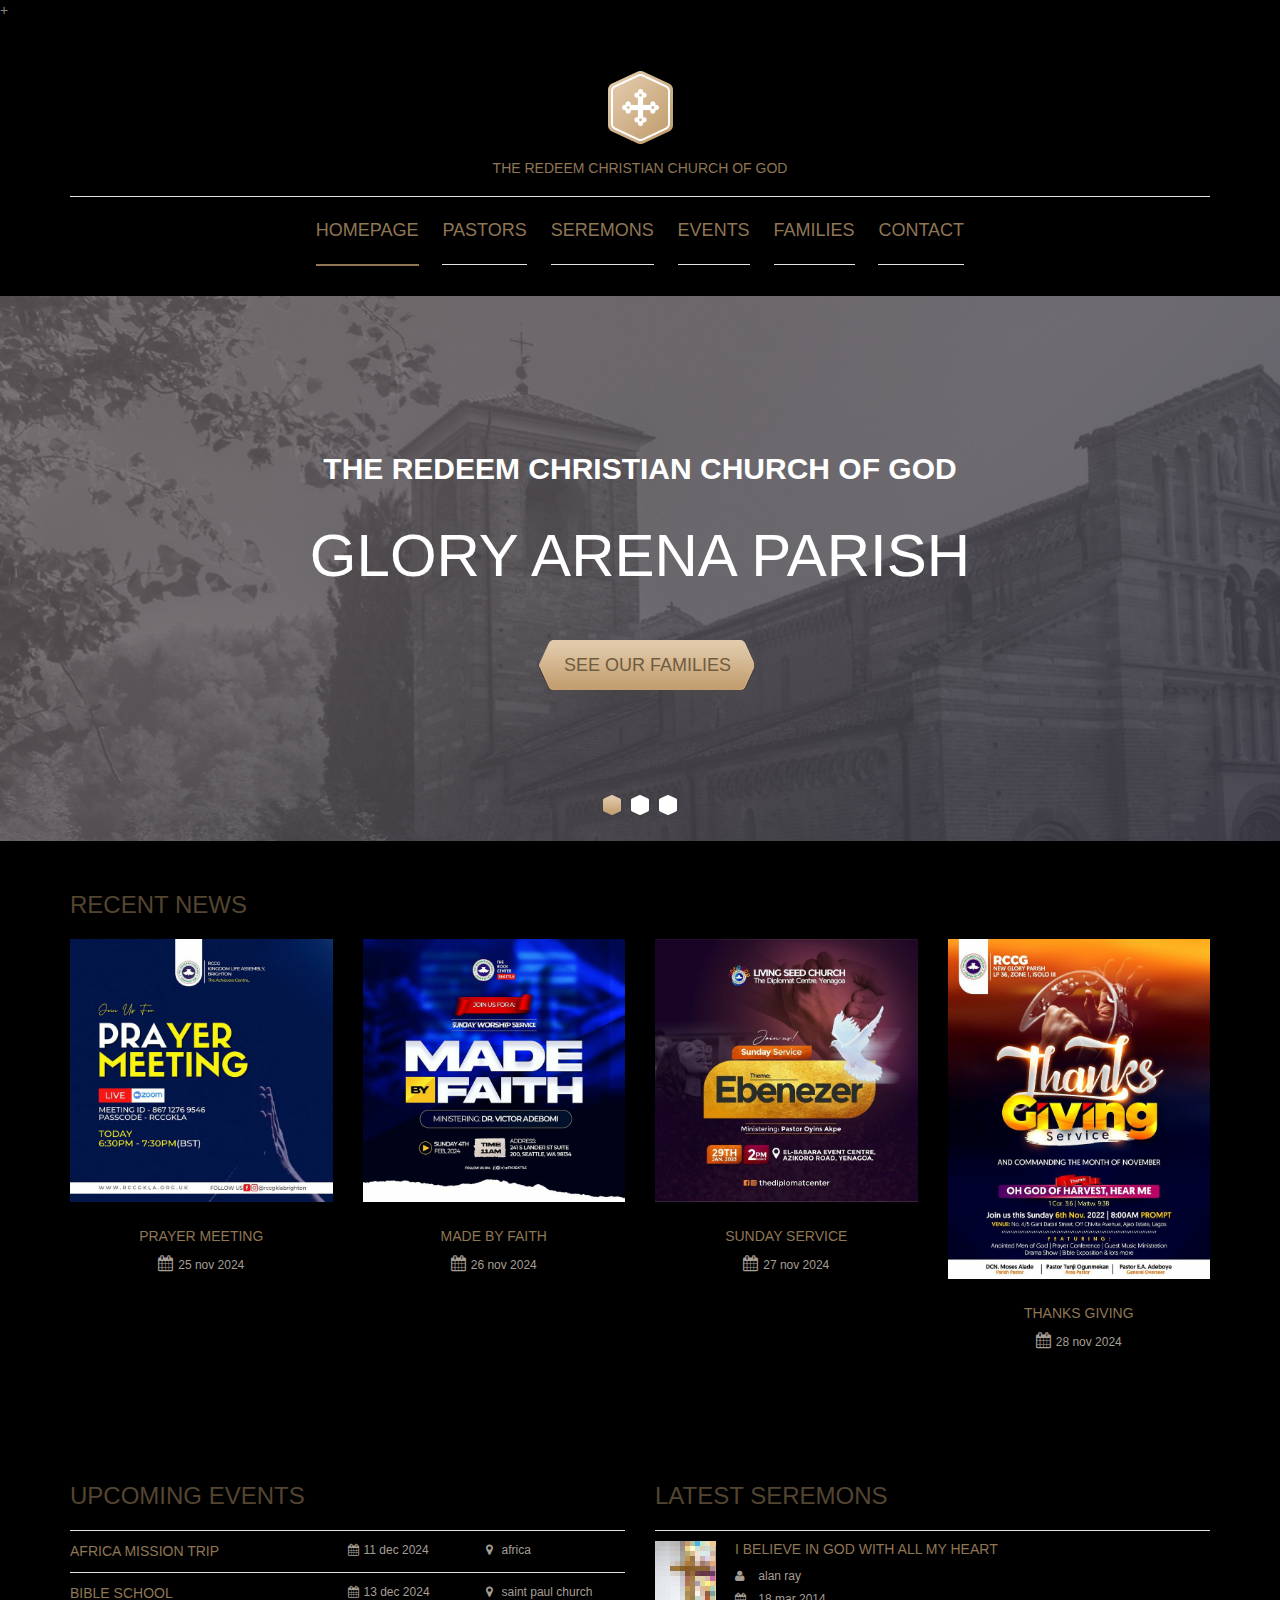
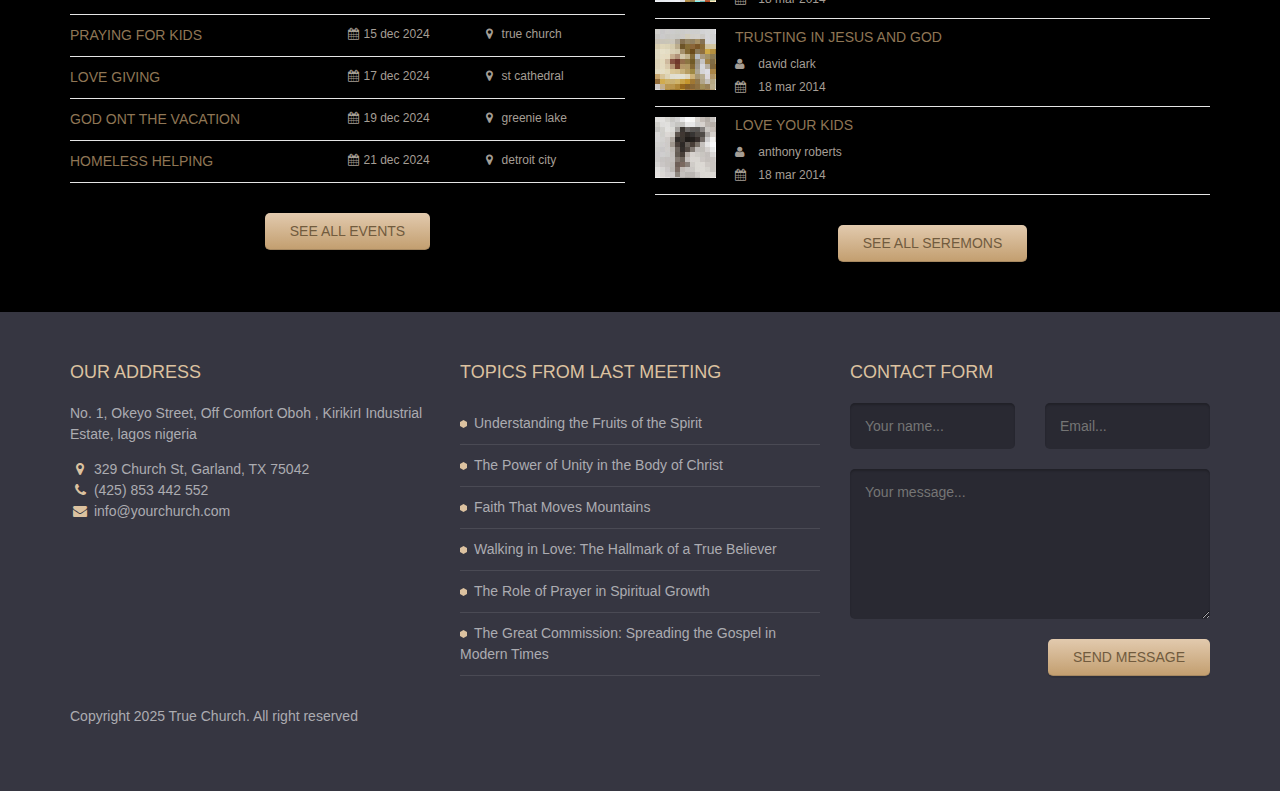
<file: index.html>
<!DOCTYPE html>
<html lang="en">+
	<head>
		<meta charset="UTF-8">
		<meta http-equiv="X-UA-Compatible" content="IE=edge">
		<meta name="viewport" content="width=device-width, initial-scale=1.0,maximum-scale=1">
		
		<title>THE REDEEM CHURCH OF GOD</title>

		<!-- Loading third party fonts -->
		<link href="fonts/novecento-font/novecento-font.css" rel="stylesheet" type="text/css">
		<link href="fonts/font-awesome.min.css" rel="stylesheet" type="text/css">

		<!-- Loading main css file -->
		<link rel="stylesheet" href="style.css">
		
		<!--[if lt IE 9]>
		<script src="js/ie-support/html5.js"></script>
		<script src="js/ie-support/respond.js"></script>
		<![endif]-->

	</head>


	<body>
		<div class="site-content">
			<header class="site-header">
				<div class="container">
					<a href="#" class="branding">
						<img src="images/logo.png" alt="" class="logo">
						<h1 class="site-title">THE REDEEM CHRISTIAN CHURCH OF GOD</h1>
					</a>

					<div class="main-navigation">
						<button class="menu-toggle"><i class="fa fa-bars"></i> Menu</button>
						<ul class="menu">
							<li class="menu-item current-menu-item"><a href="index.html">Homepage <small></small></a></li>
							<li class="menu-item"><a href="#">Pastors <small></small></a></li>
							<li class="menu-item"><a href="seremons.html">Seremons <small></small></a></li>
							<li class="menu-item"><a href="events.html">Events <small></small></a></li>
							<li class="menu-item"><a href="families.html">Families <small></small></a></li>
							<li class="menu-item"><a href="#">Contact <small></small></a></li>
						</ul>
					</div>

					<div class="mobile-navigation"></div>
				</div>
			</header> <!-- .site-header -->

			<div class="hero">
				<div class="slides">
					<li data-bg-image="images/slide-1.jpg">
						<div class="container">
							<div class="slide-content">
								<small class="slide-subtitle">THE REDEEM CHRISTIAN CHURCH OF GOD</small>
								<h2 class="slide-title">GLORY ARENA PARISH</h2>

								<a href="#" class="button">See our families</a>
							</div>
						</div>
					</li>
					<li data-bg-image="images/slide-1.jpg">
						<div class="container">
							<div class="slide-content">
								<small class="slide-subtitle">THE REDEEM CHRISTIAN CHURCH OF GOD</small>
								<h2 class="slide-title">GLORY ARENA PARISH</h2>

								<a href="#" class="button">See our families</a>
							</div>
						</div>
					</li>

					<li data-bg-image="images/slide-1.jpg">
						<div class="container">
							<div class="slide-content">
								<small class="slide-subtitle">THE REDEEM CHRISTIAN CHURCH OF GOD</small>
								<h2 class="slide-title">GLORY ARENA PARISH</h2>

								<a href="#" class="button">See our families</a>
							</div>
						</div>
					</li>
				</div>
			</div>

			<main class="main-content">
				<div class="fullwidth-block">
					<div class="container">
						<h2 class="section-title">Recent news</h2>

						<div class="row">
							<div class="col-md-3 col-sm-6">
								<div class="news">
									<image class="news-image" src="./images/prayer meeting.jpg"></image>
									<h3 class="news-title"><a href="#">PRAYER MEETING</a></h3>
									<small class="date"><i class="fa fa-calendar"></i>25 NOV 2024</small>
								</div>
							</div>
							<div class="col-md-3 col-sm-6">
								<div class="news">
									<image class="news-image" src="./images/made by faith.jpg"></image>
									<h3 class="news-title"><a href="#">MADE BY FAITH</a></h3>
									<small class="date"><i class="fa fa-calendar"></i>26 NOV 2024</small>
								</div>
							</div>
							<div class="col-md-3 col-sm-6">
								<div class="news">
									<image class="news-image" src="./images/sunday servic.jpg"></image>
									<h3 class="news-title"><a href="#">SUNDAY SERVICE</a></h3>
									<small class="date"><i class="fa fa-calendar"></i>27 NOV 2024</small>
								</div>
							</div>
							<div class="col-md-3 col-sm-6">
								<div class="news">
									<image class="news-image" src="./images/thanks giving.jpg"></image>
									<h3 class="news-title"><a href="#">THANKS GIVING</a></h3>
									<small class="date"><i class="fa fa-calendar"></i>28 NOV 2024</small>
								</div>
							</div>
						</div> <!-- .row -->
					</div> <!-- .container -->
				</div> <!-- section -->

				<div class="fullwidth-block">
					<div class="container">
						<div class="row">
							<div class="col-md-6">
								<h2 class="section-title">Upcoming events</h2>
								<ul class="event-list">
									<li>
										<a href="#">
											<h3 class="event-title">africa mission trip</h3>
											<span class="event-meta">
												<span><i class="fa fa-calendar"></i>11 DEC 2024</span>
												<span><i class="fa fa-map-marker"></i> Africa</span>

											</span>
										</a>
									</li>
									<li>
										<a href="#">
											<h3 class="event-title">Bible school</h3>
											<span class="event-meta">
												<span><i class="fa fa-calendar"></i>13 DEC 2024</span>
												<span><i class="fa fa-map-marker"></i> Saint paul church</span>

											</span>
										</a>
									</li>
									<li>
										<a href="#">
											<h3 class="event-title">praying for kids</h3>
											<span class="event-meta">
												<span><i class="fa fa-calendar"></i>15 DEC 2024</span>
												<span><i class="fa fa-map-marker"></i> true church</span>

											</span>
										</a>
									</li>
									<li>
										<a href="#">
											<h3 class="event-title">love giving</h3>
											<span class="event-meta">
												<span><i class="fa fa-calendar"></i>17 DEC 2024</span>
												<span><i class="fa fa-map-marker"></i> St cathedral</span>

											</span>
										</a>
									</li>
									<li>
										<a href="#">
											<h3 class="event-title">god ont the vacation</h3>
											<span class="event-meta">
												<span><i class="fa fa-calendar"></i>19 DEC 2024</span>
												<span><i class="fa fa-map-marker"></i> greenie lake</span>

											</span>
										</a>
									</li>
									<li>
										<a href="#">
											<h3 class="event-title">homeless helping</h3>
											<span class="event-meta">
												<span><i class="fa fa-calendar"></i>21 DEC 2024</span>
												<span><i class="fa fa-map-marker"></i> Detroit city</span>

											</span>
										</a>
									</li>
								</ul>

								<div class="text-center">
									<a href="#" class="button">See all events</a>
								</div>
							</div>
							<div class="col-md-6">
								<h2 class="section-title">Latest seremons</h2>
								<ul class="seremon-list">
									<li>
										<img src="images/small-thumb-1.jpg" alt="">
										<div class="seremon-detail">
											<h3 class="seremon-title"><a href="#">I believe in god with all my heart</a></h3>
											<div class="seremon-meta">
												<div class="pastor"><i class="fa fa-user"></i> Alan Ray</div>
												<div class="date"><i class="fa fa-calendar"></i> 18 mar 2014</div>
											</div>
										</div>
									</li>
									<li>
										<img src="images/small-thumb-2.jpg" alt="">
										<div class="seremon-detail">
											<h3 class="seremon-title"><a href="#">Trusting in jesus and god</a></h3>
											<div class="seremon-meta">
												<div class="pastor"><i class="fa fa-user"></i> David Clark</div>
												<div class="date"><i class="fa fa-calendar"></i> 18 mar 2014</div>
											</div>
										</div>
									</li>
									<li>
										<img src="images/small-thumb-3.jpg" alt="">
										<div class="seremon-detail">
											<h3 class="seremon-title"><a href="#">Love your kids</a></h3>
											<div class="seremon-meta">
												<div class="pastor"><i class="fa fa-user"></i> anthony roberts</div>
												<div class="date"><i class="fa fa-calendar"></i> 18 mar 2014</div>
											</div>
										</div>
									</li>
								</ul>

								<div class="text-center">
									<a href="#" class="button">See all seremons</a>
								</div>
							</div>
						</div> <!-- .row -->
					</div> <!-- .container -->
				</div> <!-- section -->
			</main> <!-- .main-content -->

			<footer class="site-footer">
				<div class="container">
					<div class="row">
						<div class="col-md-4">
							<div class="widget">
								<h3 class="widget-title">Our address</h3>
								<p>No. 1, Okeyo Street, Off Comfort Oboh , KirikirI Industrial Estate, lagos nigeria</p>
								<ul class="address">
									<li><i class="fa fa-map-marker"></i> 329 Church St, Garland, TX 75042</li>
									<li><i class="fa fa-phone"></i> (425) 853 442 552</li>
									<li><i class="fa fa-envelope"></i> info@yourchurch.com</li>
								</ul>
							</div>
						</div>
						<div class="col-md-4">
							<div class="widget">
								<h3 class="widget-title">Topics from last meeting</h3>
								<ul class="bullet">
									<li><a href="#">Understanding the Fruits of the Spirit</a></li>
									<li><a href="#">The Power of Unity in the Body of Christ</a></li>
									<li><a href="#">Faith That Moves Mountains</a></li> 
									<li><a href="#">Walking in Love: The Hallmark of a True Believer</a></li>
									<li><a href="#">The Role of Prayer in Spiritual Growth</a></li> 
									<li><a href="#">The Great Commission: Spreading the Gospel in Modern Times</a></li>
								</ul>
							</div>
						</div>
						<div class="col-md-4">
							<div class="widget">
								<h3 class="widget-title">Contact form</h3>
								<form action="#" class="contact-form">
									<div class="row">
										<div class="col-md-6"><input type="text" placeholder="Your name..."></div>
										<div class="col-md-6"><input type="text" placeholder="Email..."></div>
									</div>
									
									<textarea name="" placeholder="Your message..."></textarea>
									<div class="text-right"><input type="submit" value="Send message"></div>
									
								</form>
							</div>
						</div>
					</div> <!-- .row -->

					<p class="colophon">Copyright 2025 True Church. All right reserved</p>
				</div><!-- .container -->
			</footer> <!-- .site-footer -->

		</div>
		

		<script src="js/jquery-1.11.1.min.js"></script>
		<script src="js/plugins.js"></script>
		<script src="js/app.js"></script>
		
	</body>

</html>
</file>
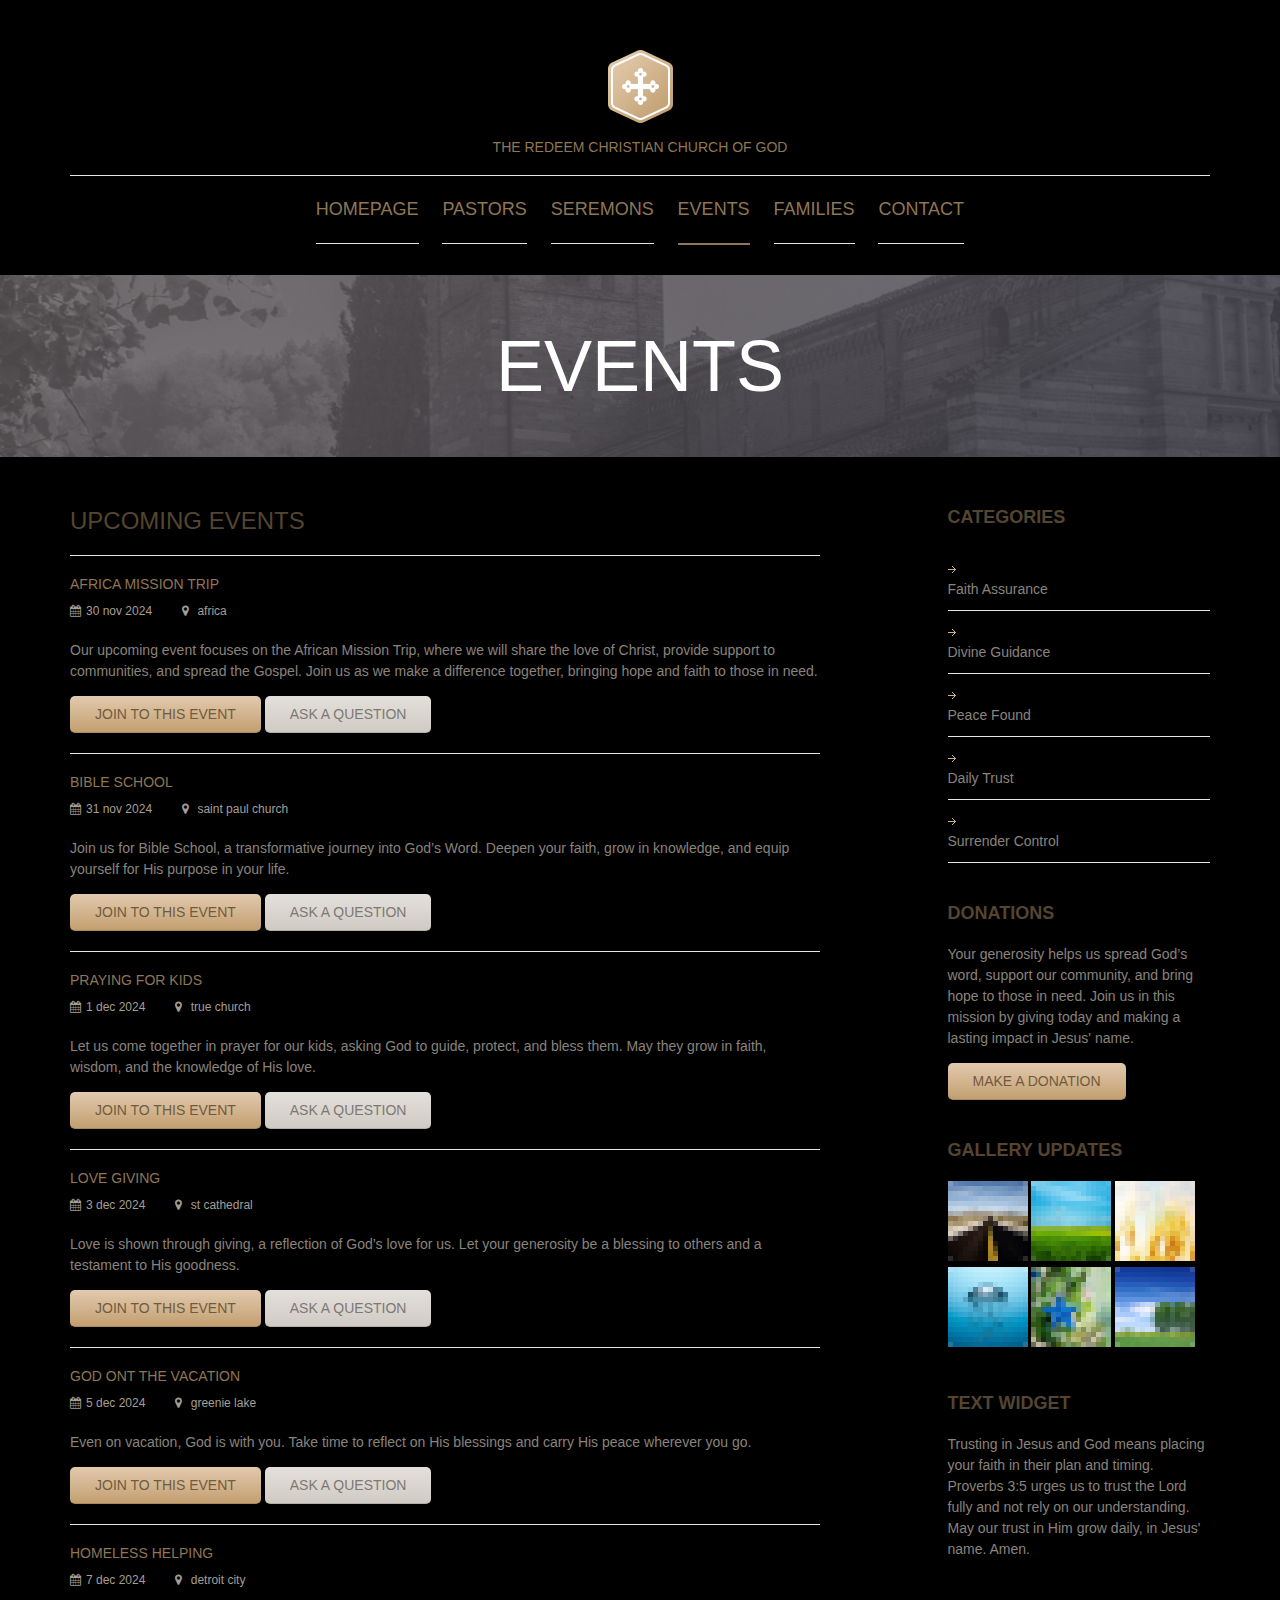
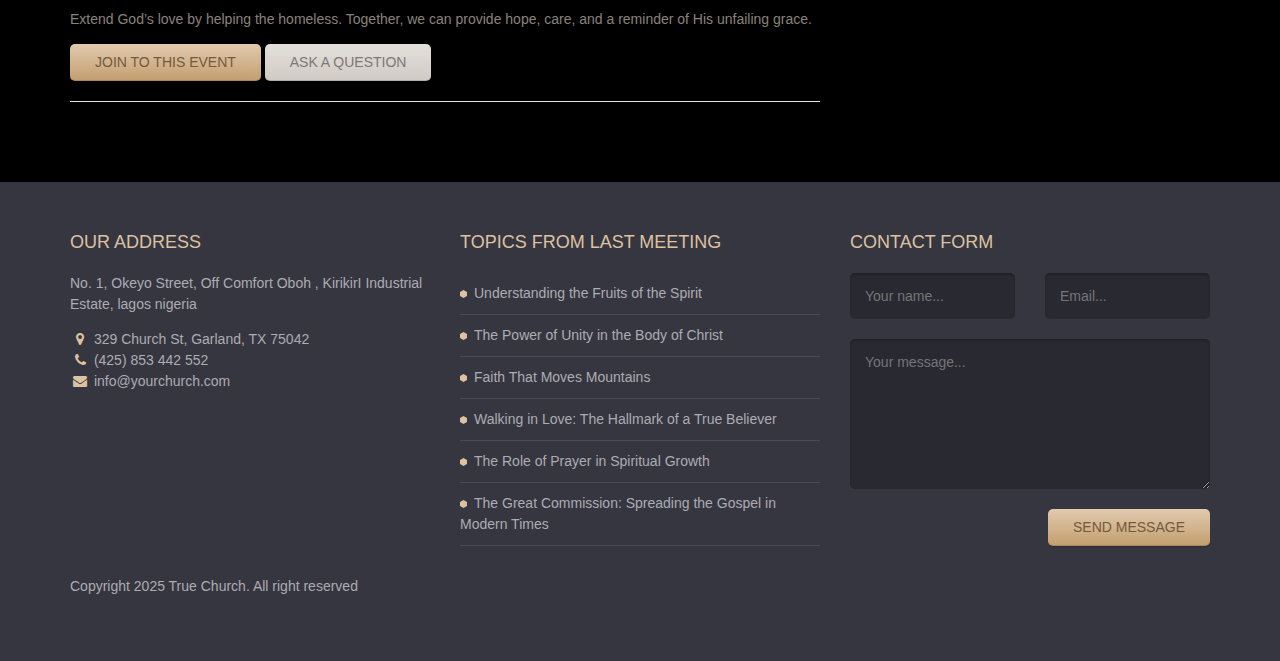
<file: events.html>
<!DOCTYPE html>
<html lang="en">
	<head>
		<meta charset="UTF-8">
		<meta http-equiv="X-UA-Compatible" content="IE=edge">
		<meta name="viewport" content="width=device-width, initial-scale=1.0,maximum-scale=1">
		
		<title>THE REDEEM CHRISTIAN CHURCH OF GOD</title>

		<!-- Loading third party fonts -->
		<link href="fonts/novecento-font/novecento-font.css" rel="stylesheet" type="text/css">
		<link href="fonts/font-awesome.min.css" rel="stylesheet" type="text/css">

		<!-- Loading main css file -->
		<link rel="stylesheet" href="style.css">
		
		<!--[if lt IE 9]>
		<script src="js/ie-support/html5.js"></script>
		<script src="js/ie-support/respond.js"></script>
		<![endif]-->

	</head>


	<body>
		<div class="site-content">
			<header class="site-header">
				<div class="container">
					<a href="#" class="branding">
						<img src="images/logo.png" alt="" class="logo">
						<h1 class="site-title">THE REDEEM CHRISTIAN CHURCH OF GOD</h1>
					</a>

					<div class="main-navigation">
						<button class="menu-toggle"><i class="fa fa-bars"></i> Menu</button>
						<ul class="menu">
							<li class="menu-item"><a href="index.html">Homepage <small></small></a></li>
							<li class="menu-item"><a href="#">Pastors <small></small></a></li>
							<li class="menu-item"><a href="seremons.html">Seremons <small></small></a></li>
							<li class="menu-item current-menu-item"><a href="events.html">Events <small></small></a></li>
							<li class="menu-item"><a href="families.html">Families <small></small></a></li>
							<li class="menu-item"><a href="#">Contact <small></small></a></li>
						</ul>
					</div>

					<div class="mobile-navigation"></div>
				</div>
			</header> <!-- .site-header -->

			<div class="page-head" data-bg-image="images/page-head-1.jpg">
				<div class="container">
					<h2 class="page-title">EVENTS</h2>
				</div>
			</div>

			<main class="main-content">
				<div class="fullwidth-block">
					<div class="container">
						<div class="row">
							<div class="content col-md-8">
								<h2 class="section-title">Upcoming Events</h2>
								<ul class="event-list large">
									<li>
										<h3 class="event-title"><a href="#">africa mission trip</a></h3>
										<span class="event-meta">
											<span><i class="fa fa-calendar"></i>30 nov 2024</span>
											<span><i class="fa fa-map-marker"></i> Africa</span>
										</span>
										<p>Our upcoming event focuses on the African Mission Trip, where we will share the love of Christ, provide support to communities, and spread the Gospel. Join us as we make a difference together, bringing hope and faith to those in need.</p>
										<a href="#" class="button">Join to this event</a>
										<a href="#" class="button secondary">Ask a question</a>
									</li>
									<li>
										<h3 class="event-title"><a href="#">Bible school</a></h3>
										<span class="event-meta">
											<span><i class="fa fa-calendar"></i>31 nov 2024</span>
											<span><i class="fa fa-map-marker"></i> Saint paul church</span>
										</span>
										<p>Join us for Bible School, a transformative journey into God’s Word. Deepen your faith, grow in knowledge, and equip yourself for His purpose in your life.</p>
										<a href="#" class="button">Join to this event</a>
										<a href="#" class="button secondary">Ask a question</a>
									</li>
									<li>
										<h3 class="event-title"><a href="#">praying for kids</a></h3>
										<span class="event-meta">
											<span><i class="fa fa-calendar"></i>1 dec 2024</span>
											<span><i class="fa fa-map-marker"></i> true church</span>
										</span>
										<p>Let us come together in prayer for our kids, asking God to guide, protect, and bless them. May they grow in faith, wisdom, and the knowledge of His love.</p>
										<a href="#" class="button">Join to this event</a>
										<a href="#" class="button secondary">Ask a question</a>
									</li>
									<li>
										<h3 class="event-title"><a href="#">love giving</a></h3>
										<span class="event-meta">
											<span><i class="fa fa-calendar"></i>3 dec 2024</span>
											<span><i class="fa fa-map-marker"></i> St cathedral</span>
										</span>
										<p>Love is shown through giving, a reflection of God’s love for us. Let your generosity be a blessing to others and a testament to His goodness.</p>
										<a href="#" class="button">Join to this event</a>
										<a href="#" class="button secondary">Ask a question</a>
									</li>
									<li>
										<h3 class="event-title"><a href="#">god ont the vacation</a></h3>
										<span class="event-meta">
											<span><i class="fa fa-calendar"></i>5 dec 2024</span>
											<span><i class="fa fa-map-marker"></i> greenie lake</span>
										</span>
										<p>Even on vacation, God is with you. Take time to reflect on His blessings and carry His peace wherever you go.</p>
										<a href="#" class="button">Join to this event</a>
										<a href="#" class="button secondary">Ask a question</a>
									</li>
									<li>
										<h3 class="event-title"><a href="#">homeless helping</a></h3>
										<span class="event-meta">
											<span><i class="fa fa-calendar"></i>7 dec 2024</span>
											<span><i class="fa fa-map-marker"></i> Detroit city</span>
										</span>
										<p>Extend God’s love by helping the homeless. Together, we can provide hope, care, and a reminder of His unfailing grace.</p>
										<a href="#" class="button">Join to this event</a>
										<a href="#" class="button secondary">Ask a question</a>
									</li>
								</ul>
							</div>
							<div class="sidebar col-md-3 col-md-offset-1">
								<div class="widget">
									<h3 class="widget-title">Categories</h3>
									<ul class="arrow">
										<li><a href="#">Faith Assurance</a></li>
										<li><a href="#">Divine Guidance</a></li>
										<li><a href="#">Peace Found</a></li>
										<li><a href="#">Daily Trust</a></li>
										<li><a href="#">Surrender Control</a></li>
									</ul>
								</div>

								<div class="widget">
									<h3 class="widget-title">Donations</h3>
									<p>Your generosity helps us spread God’s word, support our community, and bring hope to those in need. Join us in this mission by giving today and making a lasting impact in Jesus' name.</p>
									<a href="#" class="button">Make a donation</a>
								</div>

								<div class="widget">
									<h3 class="widget-title">Gallery updates</h3>

									<div class="galery-thumb">
										<a href="#"><img src="images/gallery-thumb-1.jpg" alt=""></a>
										<a href="#"><img src="images/gallery-thumb-2.jpg" alt=""></a>
										<a href="#"><img src="images/gallery-thumb-3.jpg" alt=""></a>
										<a href="#"><img src="images/gallery-thumb-4.jpg" alt=""></a>
										<a href="#"><img src="images/gallery-thumb-5.jpg" alt=""></a>
										<a href="#"><img src="images/gallery-thumb-6.jpg" alt=""></a>
									</div>
								</div>

								<div class="widget">
									<h3 class="widget-title">Text widget </h3>
									<p>Trusting in Jesus and God means placing your faith in their plan and timing. Proverbs 3:5 urges us to trust the Lord fully and not rely on our understanding. May our trust in Him grow daily, in Jesus' name. Amen.</p>
								</div>
							</div>
						</div>
					</div>
				</div>
			</main> <!-- .main-content -->

			<footer class="site-footer">
				<div class="container">
					<div class="row">
						<div class="col-md-4">
							<div class="widget">
								<h3 class="widget-title">Our address</h3>
								<p>No. 1, Okeyo Street, Off Comfort Oboh , KirikirI Industrial Estate, lagos nigeria</p>
								<ul class="address">
									<li><i class="fa fa-map-marker"></i> 329 Church St, Garland, TX 75042</li>
									<li><i class="fa fa-phone"></i> (425) 853 442 552</li>
									<li><i class="fa fa-envelope"></i> info@yourchurch.com</li>
								</ul>
							</div>
						</div>
						<div class="col-md-4">
							<div class="widget">
								<h3 class="widget-title">Topics from last meeting</h3>
								<ul class="bullet">
									<li><a href="#">Understanding the Fruits of the Spirit</a></li>
									<li><a href="#">The Power of Unity in the Body of Christ</a></li>
									<li><a href="#">Faith That Moves Mountains</a></li> 
									<li><a href="#">Walking in Love: The Hallmark of a True Believer</a></li>
									<li><a href="#">The Role of Prayer in Spiritual Growth</a></li> 
									<li><a href="#">The Great Commission: Spreading the Gospel in Modern Times</a></li>
								</ul>
							</div>
						</div>
						<div class="col-md-4">
							<div class="widget">
								<h3 class="widget-title">Contact form</h3>
								<form action="#" class="contact-form">
									<div class="row">
										<div class="col-md-6"><input type="text" placeholder="Your name..."></div>
										<div class="col-md-6"><input type="text" placeholder="Email..."></div>
									</div>
									
									<textarea name="" placeholder="Your message..."></textarea>
									<div class="text-right"><input type="submit" value="Send message"></div>
									
								</form>
							</div>
						</div>
					</div> <!-- .row -->

					<p class="colophon">Copyright 2025 True Church. All right reserved</p>
				</div><!-- .container -->
			</footer> <!-- .site-footer -->

		</div>
		

		<script src="js/jquery-1.11.1.min.js"></script>
		<script src="js/plugins.js"></script>
		<script src="js/app.js"></script>
		
	</body>

</html>
</file>
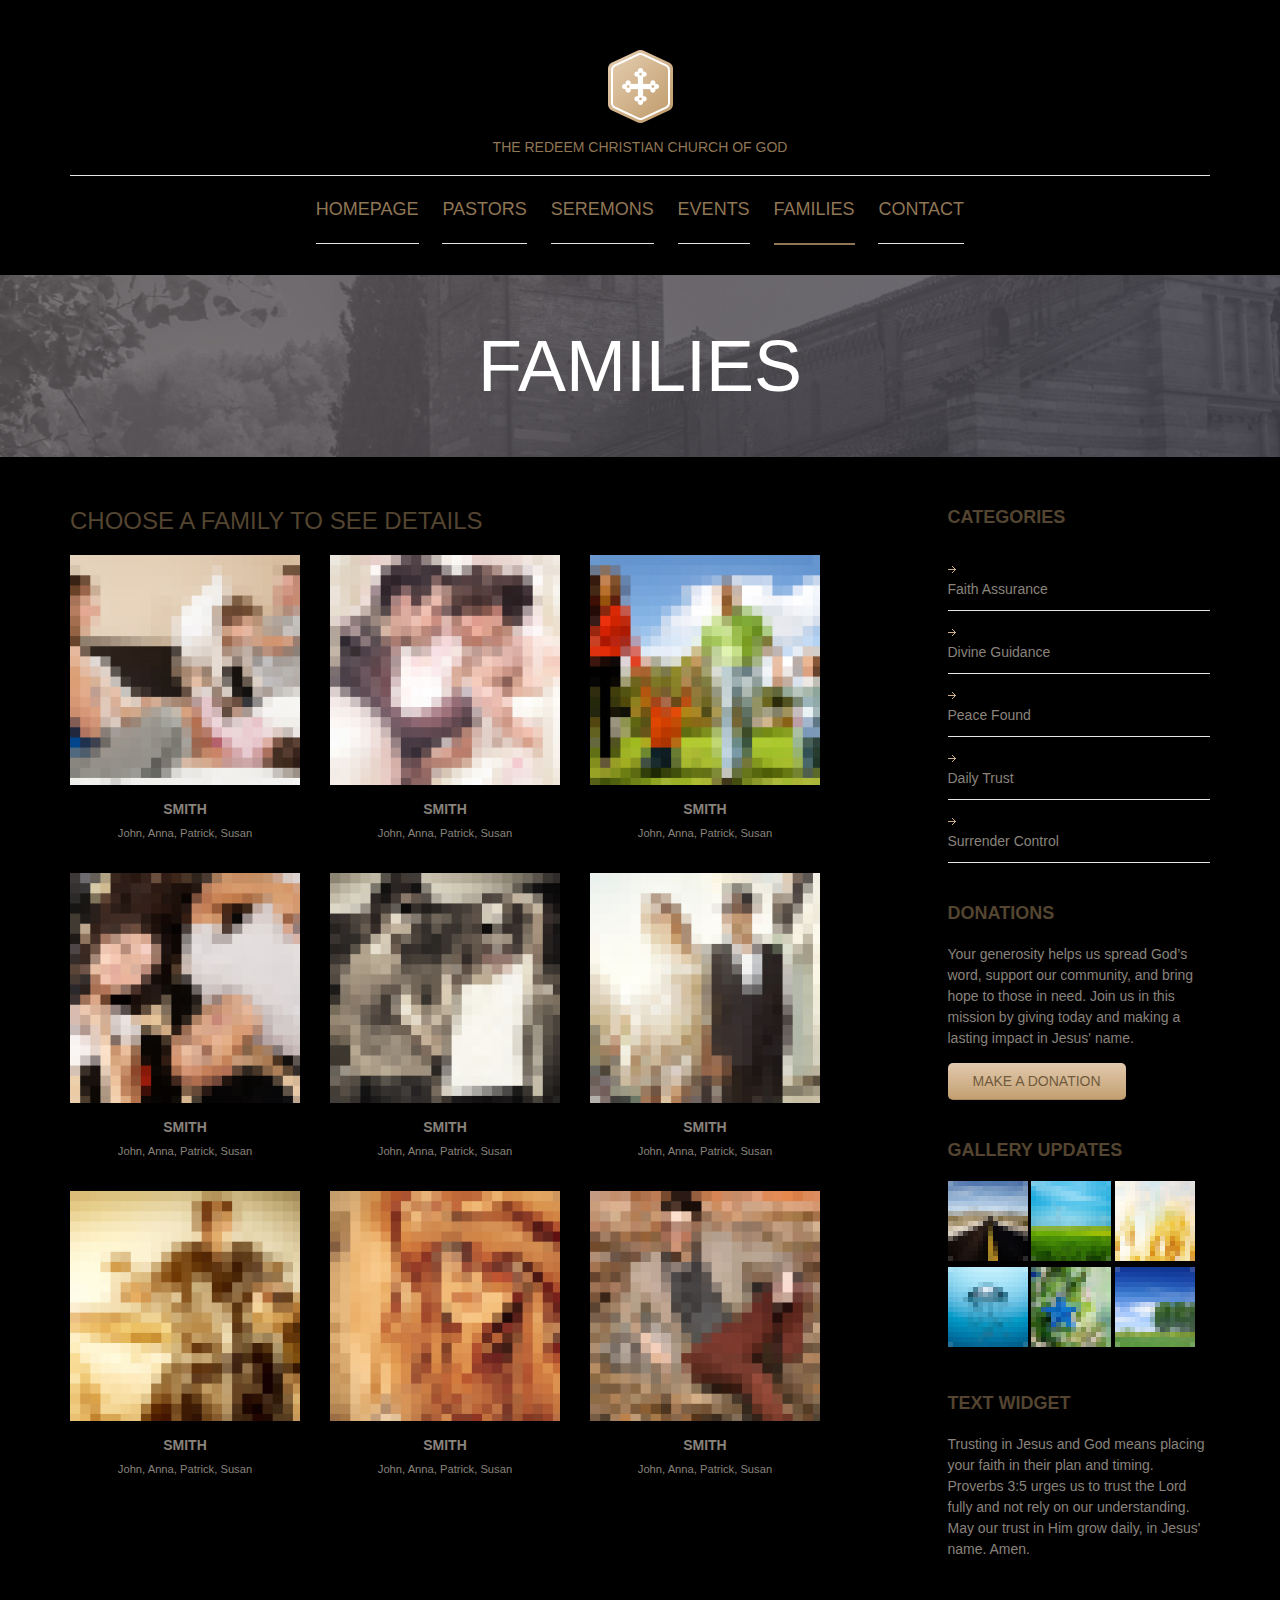
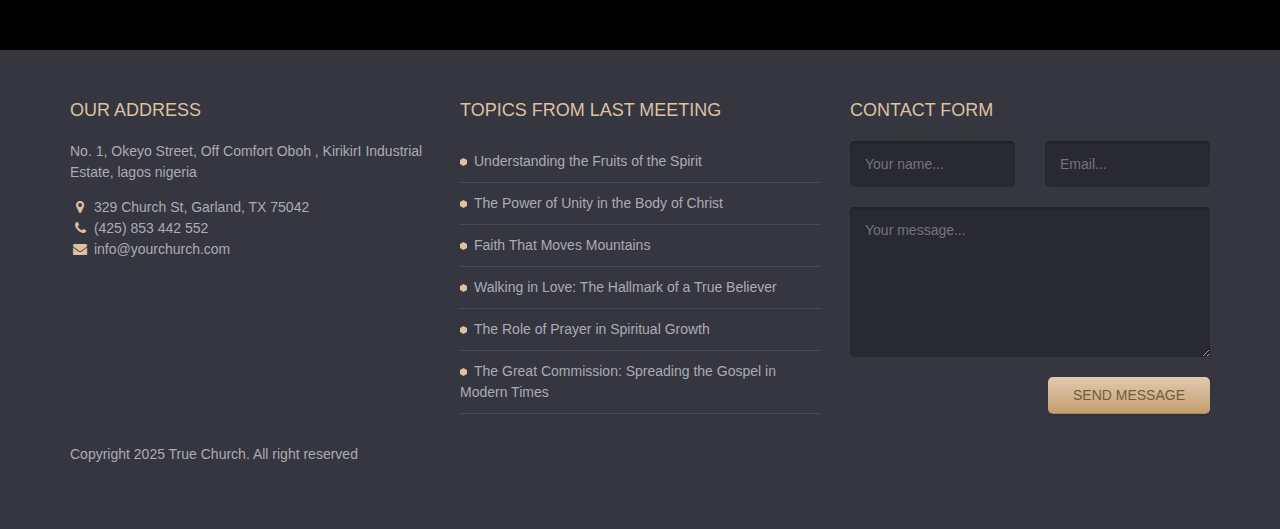
<file: families.html>
<!DOCTYPE html>
<html lang="en">
	<head>
		<meta charset="UTF-8">
		<meta http-equiv="X-UA-Compatible" content="IE=edge">
		<meta name="viewport" content="width=device-width, initial-scale=1.0,maximum-scale=1">
		
		<title>THE REDEEM CHRISTIAN CHURCH OF GOD</title>

		<!-- Loading third party fonts -->
		<link href="fonts/novecento-font/novecento-font.css" rel="stylesheet" type="text/css">
		<link href="fonts/font-awesome.min.css" rel="stylesheet" type="text/css">

		<!-- Loading main css file -->
		<link rel="stylesheet" href="style.css">
		
		<!--[if lt IE 9]>
		<script src="js/ie-support/html5.js"></script>
		<script src="js/ie-support/respond.js"></script>
		<![endif]-->

	</head>


	<body>
		<div class="site-content">
			<header class="site-header">
				<div class="container">
					<a href="#" class="branding">
						<img src="images/logo.png" alt="" class="logo">
						<h1 class="site-title">THE REDEEM CHRISTIAN CHURCH OF GOD</h1>
					</a>

					<div class="main-navigation">
						<button class="menu-toggle"><i class="fa fa-bars"></i> Menu</button>
						<ul class="menu">
							<li class="menu-item"><a href="index.html">Homepage <small></small></a></li>
							<li class="menu-item"><a href="#">Pastors <small></small></a></li>
							<li class="menu-item"><a href="seremons.html">Seremons <small></small></a></li>
							<li class="menu-item"><a href="events.html">Events <small></small></a></li>
							<li class="menu-item current-menu-item"><a href="families.html">Families <small></small></a></li>
							<li class="menu-item"><a href="#">Contact <small></small></a></li>
						</ul>
					</div>

					<div class="mobile-navigation"></div>
				</div>
			</header> <!-- .site-header -->

			<div class="page-head" data-bg-image="images/page-head-1.jpg">
				<div class="container">
					<h2 class="page-title">Families</h2>
				</div>
			</div>

			<main class="main-content">
				<div class="fullwidth-block">
					<div class="container">
						<div class="row">
							<div class="content col-md-8">
								<h2 class="section-title">choose a family to see details</h2>
								<div class="row">
									<div class="family">
										<img src="images/family-1.jpg" alt="" class="family-image">
										<h3 class="family-name">Smith</h3>
										<small>John, Anna, Patrick, Susan</small>
									</div>
									<div class="family">
										<img src="images/family-2.jpg" alt="" class="family-image">
										<h3 class="family-name">Smith</h3>
										<small>John, Anna, Patrick, Susan</small>
									</div>
									<div class="family">
										<img src="images/family-3.jpg" alt="" class="family-image">
										<h3 class="family-name">Smith</h3>
										<small>John, Anna, Patrick, Susan</small>
									</div>
									<div class="family">
										<img src="images/family-4.jpg" alt="" class="family-image">
										<h3 class="family-name">Smith</h3>
										<small>John, Anna, Patrick, Susan</small>
									</div>
									<div class="family">
										<img src="images/family-5.jpg" alt="" class="family-image">
										<h3 class="family-name">Smith</h3>
										<small>John, Anna, Patrick, Susan</small>
									</div>
									<div class="family">
										<img src="images/family-6.jpg" alt="" class="family-image">
										<h3 class="family-name">Smith</h3>
										<small>John, Anna, Patrick, Susan</small>
									</div>
									<div class="family">
										<img src="images/family-7.jpg" alt="" class="family-image">
										<h3 class="family-name">Smith</h3>
										<small>John, Anna, Patrick, Susan</small>
									</div>
									<div class="family">
										<img src="images/family-8.jpg" alt="" class="family-image">
										<h3 class="family-name">Smith</h3>
										<small>John, Anna, Patrick, Susan</small>
									</div>
									<div class="family">
										<img src="images/family-9.jpg" alt="" class="family-image">
										<h3 class="family-name">Smith</h3>
										<small>John, Anna, Patrick, Susan</small>
									</div>
								</div>
								
							</div>
							<div class="sidebar col-md-3 col-md-offset-1">
								<div class="widget">
									<h3 class="widget-title">Categories</h3>
									<ul class="arrow">
										<li><a href="#">Faith Assurance</a></li>
										<li><a href="#">Divine Guidance</a></li>
										<li><a href="#">Peace Found</a></li>
										<li><a href="#">Daily Trust</a></li>
										<li><a href="#">Surrender Control</a></li>
									</ul>
								</div>

								<div class="widget">
									<h3 class="widget-title">Donations</h3>
									<p>Your generosity helps us spread God’s word, support our community, and bring hope to those in need. Join us in this mission by giving today and making a lasting impact in Jesus' name.</p>
									<a href="#" class="button">Make a donation</a>
								</div>

								<div class="widget">
									<h3 class="widget-title">Gallery updates</h3>

									<div class="galery-thumb">
										<a href="#"><img src="images/gallery-thumb-1.jpg" alt=""></a>
										<a href="#"><img src="images/gallery-thumb-2.jpg" alt=""></a>
										<a href="#"><img src="images/gallery-thumb-3.jpg" alt=""></a>
										<a href="#"><img src="images/gallery-thumb-4.jpg" alt=""></a>
										<a href="#"><img src="images/gallery-thumb-5.jpg" alt=""></a>
										<a href="#"><img src="images/gallery-thumb-6.jpg" alt=""></a>
									</div>
								</div>

								<div class="widget">
									<h3 class="widget-title">Text widget </h3>
									<p>Trusting in Jesus and God means placing your faith in their plan and timing. Proverbs 3:5 urges us to trust the Lord fully and not rely on our understanding. May our trust in Him grow daily, in Jesus' name. Amen.</p>
								</div>
							</div>
						</div>
					</div>
				</div>
			</main> <!-- .main-content -->

			<footer class="site-footer">
				<div class="container">
					<div class="row">
						<div class="col-md-4">
							<div class="widget">
								<h3 class="widget-title">Our address</h3>
								<p>No. 1, Okeyo Street, Off Comfort Oboh , KirikirI Industrial Estate, lagos nigeria</p>
								<ul class="address">
									<li><i class="fa fa-map-marker"></i> 329 Church St, Garland, TX 75042</li>
									<li><i class="fa fa-phone"></i> (425) 853 442 552</li>
									<li><i class="fa fa-envelope"></i> info@yourchurch.com</li>
								</ul>
							</div>
						</div>
						<div class="col-md-4">
							<div class="widget">
								<h3 class="widget-title">Topics from last meeting</h3>
								<ul class="bullet">
									<li><a href="#">Understanding the Fruits of the Spirit</a></li>
									<li><a href="#">The Power of Unity in the Body of Christ</a></li>
									<li><a href="#">Faith That Moves Mountains</a></li> 
									<li><a href="#">Walking in Love: The Hallmark of a True Believer</a></li>
									<li><a href="#">The Role of Prayer in Spiritual Growth</a></li> 
									<li><a href="#">The Great Commission: Spreading the Gospel in Modern Times</a></li>
								</ul>
							</div>
						</div>
						<div class="col-md-4">
							<div class="widget">
								<h3 class="widget-title">Contact form</h3>
								<form action="#" class="contact-form">
									<div class="row">
										<div class="col-md-6"><input type="text" placeholder="Your name..."></div>
										<div class="col-md-6"><input type="text" placeholder="Email..."></div>
									</div>
									
									<textarea name="" placeholder="Your message..."></textarea>
									<div class="text-right"><input type="submit" value="Send message"></div>
									
								</form>
							</div>
						</div>
					</div> <!-- .row -->

					<p class="colophon">Copyright 2025 True Church. All right reserved</p>
				</div><!-- .container -->
			</footer> <!-- .site-footer -->

		</div>
		

		<script src="js/jquery-1.11.1.min.js"></script>
		<script src="js/plugins.js"></script>
		<script src="js/app.js"></script>
		
	</body>

</html>
</file>
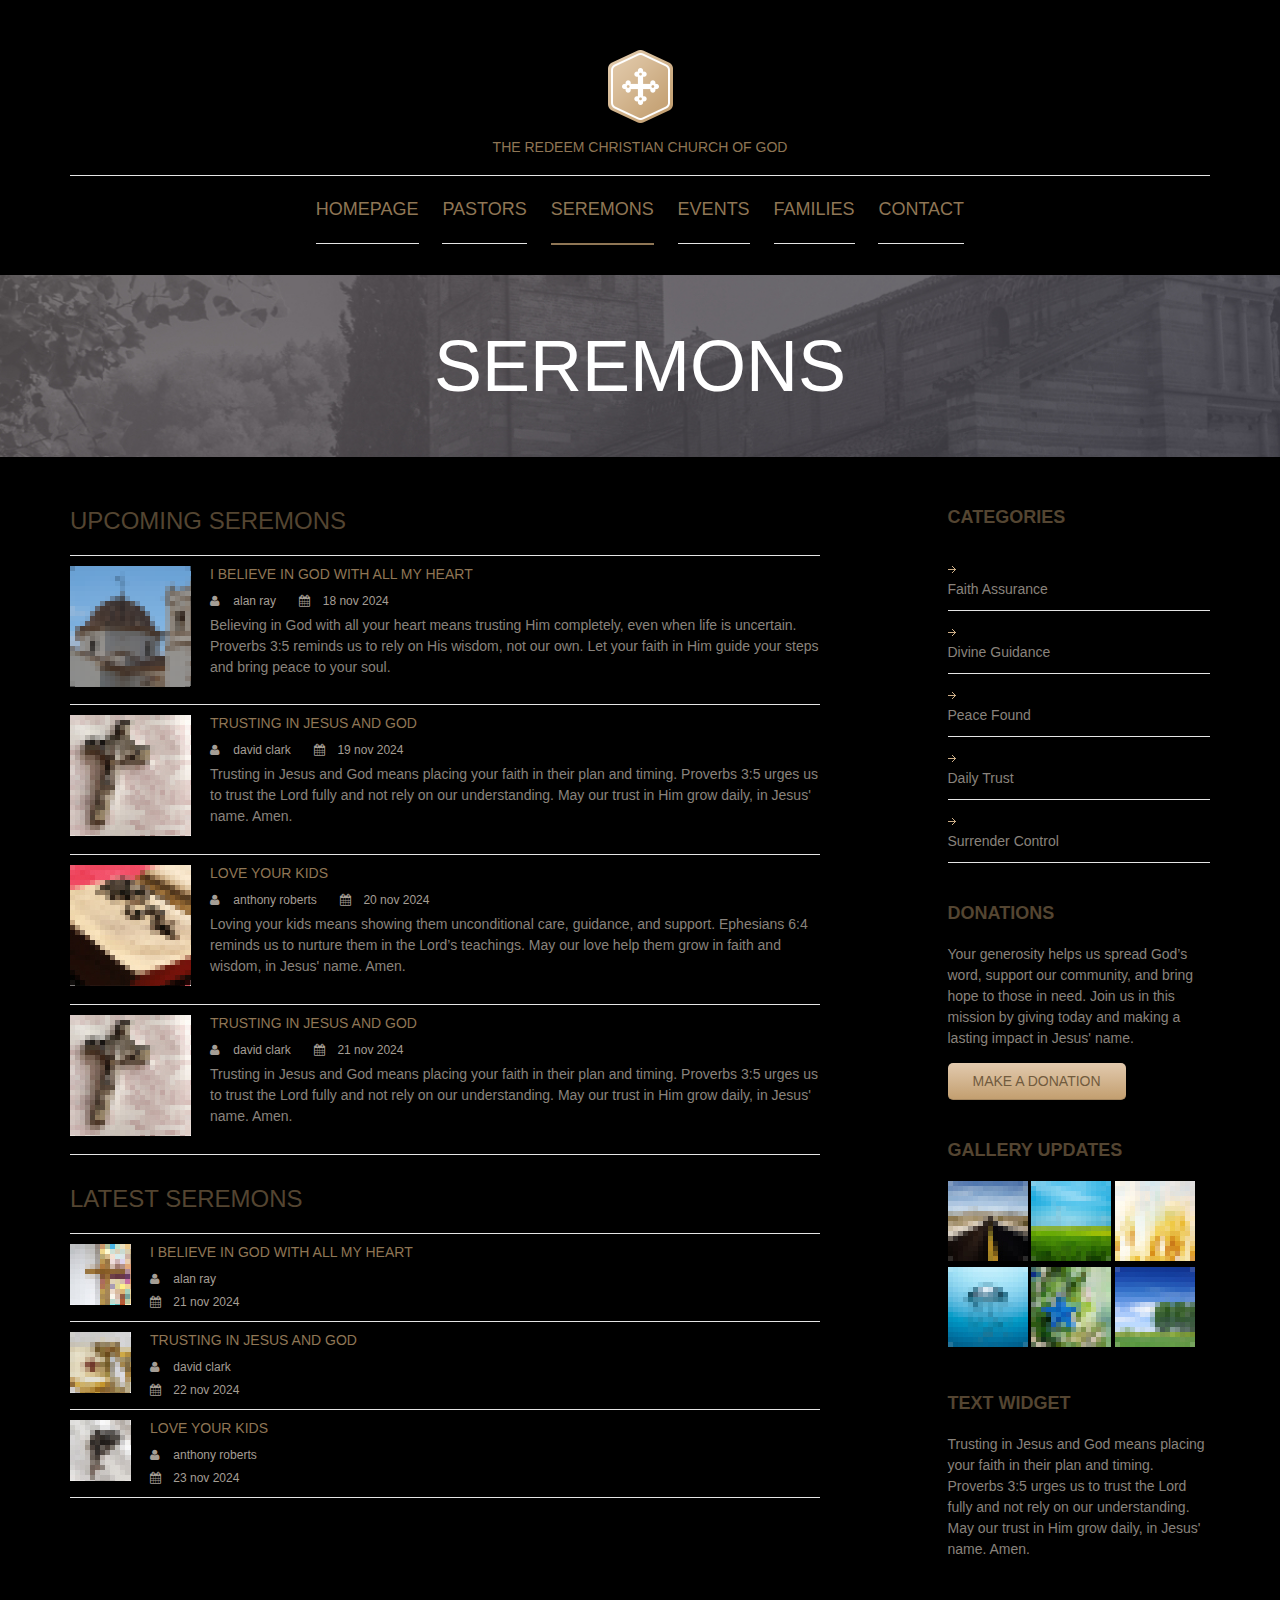
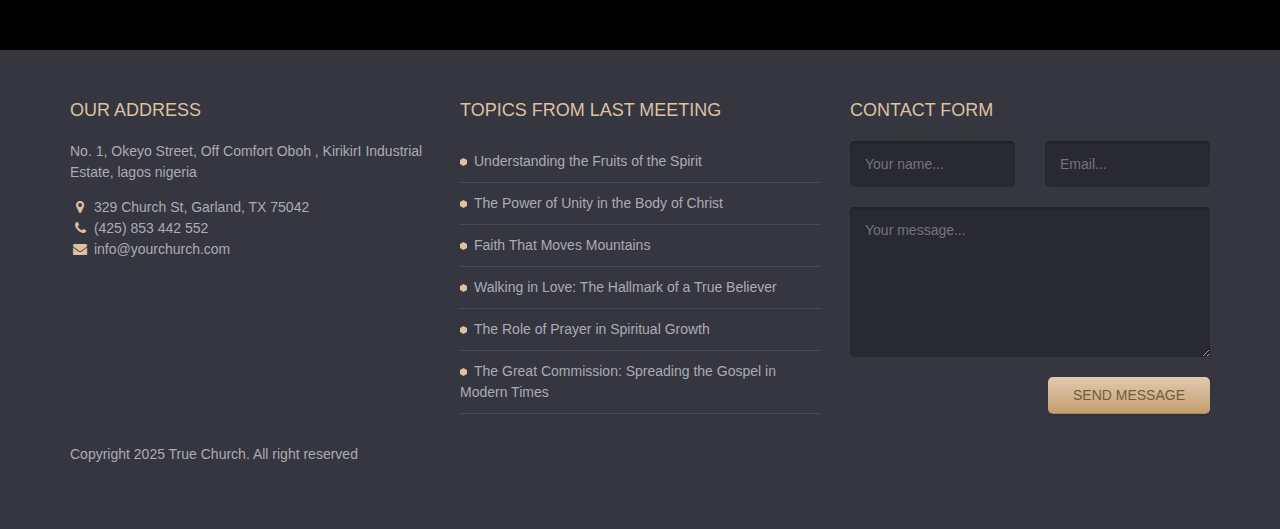
<file: seremons.html>
<!DOCTYPE html>
<html lang="en">
	<head>
		<meta charset="UTF-8">
		<meta http-equiv="X-UA-Compatible" content="IE=edge">
		<meta name="viewport" content="width=device-width, initial-scale=1.0,maximum-scale=1">
		
		<title>THE REDEEM CHURCH OF GOD</title>

		<!-- Loading third party fonts -->
		<link href="fonts/novecento-font/novecento-font.css" rel="stylesheet" type="text/css">
		<link href="fonts/font-awesome.min.css" rel="stylesheet" type="text/css">

		<!-- Loading main css file -->
		<link rel="stylesheet" href="style.css">
		
		<!--[if lt IE 9]>
		<script src="js/ie-support/html5.js"></script>
		<script src="js/ie-support/respond.js"></script>
		<![endif]-->

	</head>


	<body>
		<div class="site-content">
			<header class="site-header">
				<div class="container">
					<a href="#" class="branding">
						<img src="images/logo.png" alt="" class="logo">
						<h1 class="site-title">THE REDEEM CHRISTIAN CHURCH OF GOD</h1>
					</a>

					<div class="main-navigation">
						<button class="menu-toggle"><i class="fa fa-bars"></i> Menu</button>
						<ul class="menu">
							<li class="menu-item"><a href="index.html">Homepage <small></small></a></li>
							<li class="menu-item"><a href="#">Pastors <small></small></a></li>
							<li class="menu-item current-menu-item"><a href="seremons.html">Seremons <small></small></a></li>
							<li class="menu-item"><a href="events.html">Events <small></small></a></li>
							<li class="menu-item"><a href="families.html">Families <small></small></a></li>
							<li class="menu-item"><a href="#">Contact <small></small></a></li>
						</ul>
					</div>

					<div class="mobile-navigation"></div>
				</div>
			</header> <!-- .site-header -->

			<div class="page-head" data-bg-image="images/page-head-1.jpg">
				<div class="container">
					<h2 class="page-title">Seremons</h2>
				</div>
			</div>

			<main class="main-content">
				<div class="fullwidth-block">
					<div class="container">
						<div class="row">
							<div class="content col-md-8">
								<h2 class="section-title">Upcoming seremons</h2>
								<ul class="seremon-list large">
									<li>
										<img src="images/thumb-1-120.png" alt="">
										<div class="seremon-detail">
											<h3 class="seremon-title"><a href="#">I believe in god with all my heart</a></h3>
											<div class="seremon-meta">
												<div class="pastor"><i class="fa fa-user"></i> Alan Ray</div>
												<div class="date"><i class="fa fa-calendar"></i> 18 nov 2024</div>
											</div>
											<p>Believing in God with all your heart means trusting Him completely, even when life is uncertain. Proverbs 3:5 reminds us to rely on His wisdom, not our own. Let your faith in Him guide your steps and bring peace to your soul.</p>
										</div>
									</li>
									<li>
										<img src="images/thumb-2-120.jpg" alt="">
										<div class="seremon-detail">
											<h3 class="seremon-title"><a href="#">Trusting in jesus and god</a></h3>
											<div class="seremon-meta">
												<div class="pastor"><i class="fa fa-user"></i> David Clark</div>
												<div class="date"><i class="fa fa-calendar"></i> 19 nov 2024</div>
											</div>
											<p>Trusting in Jesus and God means placing your faith in their plan and timing. Proverbs 3:5 urges us to trust the Lord fully and not rely on our understanding. May our trust in Him grow daily, in Jesus' name. Amen.</p>
										</div>
									</li>
									<li>
										<img src="images/thumb-3-120.jpg" alt="">
										<div class="seremon-detail">
											<h3 class="seremon-title"><a href="#">Love your kids</a></h3>
											<div class="seremon-meta">
												<div class="pastor"><i class="fa fa-user"></i> anthony roberts</div>
												<div class="date"><i class="fa fa-calendar"></i> 20 nov 2024</div>
											</div>
											<p>Loving your kids means showing them unconditional care, guidance, and support. Ephesians 6:4 reminds us to nurture them in the Lord’s teachings. May our love help them grow in faith and wisdom, in Jesus' name. Amen.</p>
										</div>
									</li>
									<li>
										<img src="images/thumb-2-120.jpg" alt="">
										<div class="seremon-detail">
											<h3 class="seremon-title"><a href="#">Trusting in jesus and god</a></h3>
											<div class="seremon-meta">
												<div class="pastor"><i class="fa fa-user"></i> David Clark</div>
												<div class="date"><i class="fa fa-calendar"></i> 21 nov 2024</div>
											</div>
											<p>Trusting in Jesus and God means placing your faith in their plan and timing. Proverbs 3:5 urges us to trust the Lord fully and not rely on our understanding. May our trust in Him grow daily, in Jesus' name. Amen.</p>
										</div>
									</li>
								</ul>

								<h2 class="section-title">Latest seremons</h2>
								<ul class="seremon-list">
									<li>
										<img src="images/small-thumb-1.jpg" alt="">
										<div class="seremon-detail">
											<h3 class="seremon-title"><a href="#">I believe in god with all my heart</a></h3>
											<div class="seremon-meta">
												<div class="pastor"><i class="fa fa-user"></i> Alan Ray</div>
												<div class="date"><i class="fa fa-calendar"></i> 21 nov 2024</div>
											</div>
										</div>
									</li>
									<li>
										<img src="images/small-thumb-2.jpg" alt="">
										<div class="seremon-detail">
											<h3 class="seremon-title"><a href="#">Trusting in jesus and god</a></h3>
											<div class="seremon-meta">
												<div class="pastor"><i class="fa fa-user"></i> David Clark</div>
												<div class="date"><i class="fa fa-calendar"></i> 22 nov 2024</div>
											</div>
										</div>
									</li>
									<li>
										<img src="images/small-thumb-3.jpg" alt="">
										<div class="seremon-detail">
											<h3 class="seremon-title"><a href="#">Love your kids</a></h3>
											<div class="seremon-meta">
												<div class="pastor"><i class="fa fa-user"></i> anthony roberts</div>
												<div class="date"><i class="fa fa-calendar"></i> 23 nov 2024</div>
											</div>
										</div>
									</li>
								</ul>
							</div>
							<div class="sidebar col-md-3 col-md-offset-1">
								<div class="widget">
									<h3 class="widget-title">Categories</h3>
									<ul class="arrow">
										<li><a href="#">Faith Assurance</a></li>
										<li><a href="#">Divine Guidance</a></li>
										<li><a href="#">Peace Found</a></li>
										<li><a href="#">Daily Trust</a></li>
										<li><a href="#">Surrender Control</a></li>
									</ul>
								</div>

								<div class="widget">
									<h3 class="widget-title">Donations</h3>
									<p>Your generosity helps us spread God’s word, support our community, and bring hope to those in need. Join us in this mission by giving today and making a lasting impact in Jesus' name.</p>
									<a href="#" class="button">Make a donation</a>
								</div>

								<div class="widget">
									<h3 class="widget-title">Gallery updates</h3>

									<div class="galery-thumb">
										<a href="#"><img src="images/gallery-thumb-1.jpg" alt=""></a>
										<a href="#"><img src="images/gallery-thumb-2.jpg" alt=""></a>
										<a href="#"><img src="images/gallery-thumb-3.jpg" alt=""></a>
										<a href="#"><img src="images/gallery-thumb-4.jpg" alt=""></a>
										<a href="#"><img src="images/gallery-thumb-5.jpg" alt=""></a>
										<a href="#"><img src="images/gallery-thumb-6.jpg" alt=""></a>
									</div>
								</div>

								<div class="widget">
									<h3 class="widget-title">Text widget </h3>
									<p>Trusting in Jesus and God means placing your faith in their plan and timing. Proverbs 3:5 urges us to trust the Lord fully and not rely on our understanding. May our trust in Him grow daily, in Jesus' name. Amen.</p>
								</div>
							</div>
						</div>
					</div>
				</div>
			</main> <!-- .main-content -->

			<footer class="site-footer">
				<div class="container">
					<div class="row">
						<div class="col-md-4">
							<div class="widget">
								<h3 class="widget-title">Our address</h3>
								<p>No. 1, Okeyo Street, Off Comfort Oboh , KirikirI Industrial Estate, lagos nigeria</p>
								<ul class="address">
									<li><i class="fa fa-map-marker"></i> 329 Church St, Garland, TX 75042</li>
									<li><i class="fa fa-phone"></i> (425) 853 442 552</li>
									<li><i class="fa fa-envelope"></i> info@yourchurch.com</li>
								</ul>
							</div>
						</div>
						<div class="col-md-4">
							<div class="widget">
								<h3 class="widget-title">Topics from last meeting</h3>
								<ul class="bullet">
									<li><a href="#">Understanding the Fruits of the Spirit</a></li>
									<li><a href="#">The Power of Unity in the Body of Christ</a></li>
									<li><a href="#">Faith That Moves Mountains</a></li> 
									<li><a href="#">Walking in Love: The Hallmark of a True Believer</a></li>
									<li><a href="#">The Role of Prayer in Spiritual Growth</a></li> 
									<li><a href="#">The Great Commission: Spreading the Gospel in Modern Times</a></li>
								</ul>
							</div>
						</div>
						<div class="col-md-4">
							<div class="widget">
								<h3 class="widget-title">Contact form</h3>
								<form action="#" class="contact-form">
									<div class="row">
										<div class="col-md-6"><input type="text" placeholder="Your name..."></div>
										<div class="col-md-6"><input type="text" placeholder="Email..."></div>
									</div>
									
									<textarea name="" placeholder="Your message..."></textarea>
									<div class="text-right"><input type="submit" value="Send message"></div>
									
								</form>
							</div>
						</div>
					</div> <!-- .row -->

					<p class="colophon">Copyright 2025 True Church. All right reserved</p>
				</div><!-- .container -->
			</footer> <!-- .site-footer -->

		</div>
		

		<script src="js/jquery-1.11.1.min.js"></script>
		<script src="js/plugins.js"></script>
		<script src="js/app.js"></script>
		
	</body>

</html>
</file>
<file: fonts/novecento-font/novecento-font.css>
/*
 * Web Fonts from fontspring.com
 *
 * All OpenType features and all extended glyphs have been removed.
 * Fully installable fonts can be purchased at http://www.fontspring.com
 *
 * The fonts included in this stylesheet are subject to the End User License you purchased
 * from Fontspring. The fonts are protected under domestic and international trademark and 
 * copyright law. You are prohibited from modifying, reverse engineering, duplicating, or
 * distributing this font software.
 *
 * (c) 2010-2014 Fontspring
 *
 *
 *
 *
 * The fonts included are copyrighted by the vendor listed below.
 *
 * Vendor:      Synthview Type Design
 * License URL: http://www.fontspring.com/licenses/synthview/webfont
 *
 *
 */

@font-face {
    font-family: 'Novecento Sans';
    src: url('Novecentosanswide-Bold-webfont.eot');
    src: url('Novecentosanswide-Bold-webfont.eot?#iefix') format('embedded-opentype'),
         url('Novecentosanswide-Bold-webfont.woff2') format('woff2'),
         url('Novecentosanswide-Bold-webfont.woff') format('woff'),
         url('Novecentosanswide-Bold-webfont.ttf') format('truetype'),
         url('Novecentosanswide-Bold-webfont.svg#novecento_sans_wide_bookbold') format('svg');
    font-weight: 700;
    font-style: normal;

}

@font-face {
    font-family: 'Novecento Sans';
    src: url('Novecentosanswide-Book-webfont.eot');
    src: url('Novecentosanswide-Book-webfont.eot?#iefix') format('embedded-opentype'),
         url('Novecentosanswide-Book-webfont.woff2') format('woff2'),
         url('Novecentosanswide-Book-webfont.woff') format('woff'),
         url('Novecentosanswide-Book-webfont.ttf') format('truetype'),
         url('Novecentosanswide-Book-webfont.svg#novecento_sans_widebook') format('svg');
    font-weight: 300;
    font-style: normal;

}

@font-face {
    font-family: 'Novecento Sans';
    src: url('Novecentosanswide-DemiBold-webfont.eot');
    src: url('Novecentosanswide-DemiBold-webfont.eot?#iefix') format('embedded-opentype'),
         url('Novecentosanswide-DemiBold-webfont.woff2') format('woff2'),
         url('Novecentosanswide-DemiBold-webfont.woff') format('woff'),
         url('Novecentosanswide-DemiBold-webfont.ttf') format('truetype'),
         url('Novecentosanswide-DemiBold-webfont.svg#novecento_sans_widedemibold') format('svg');
    font-weight: 600;
    font-style: normal;

}

@font-face {
    font-family: 'Novecento Sans';
    src: url('Novecentosanswide-Light-webfont.eot');
    src: url('Novecentosanswide-Light-webfont.eot?#iefix') format('embedded-opentype'),
         url('Novecentosanswide-Light-webfont.woff2') format('woff2'),
         url('Novecentosanswide-Light-webfont.woff') format('woff'),
         url('Novecentosanswide-Light-webfont.ttf') format('truetype'),
         url('Novecentosanswide-Light-webfont.svg#novecento_sans_widelight') format('svg');
    font-weight: 200;
    font-style: normal;

}

@font-face {
    font-family: 'Novecento Sans';
    src: url('Novecentosanswide-Medium-webfont.eot');
    src: url('Novecentosanswide-Medium-webfont.eot?#iefix') format('embedded-opentype'),
         url('Novecentosanswide-Medium-webfont.woff2') format('woff2'),
         url('Novecentosanswide-Medium-webfont.woff') format('woff'),
         url('Novecentosanswide-Medium-webfont.ttf') format('truetype'),
         url('Novecentosanswide-Medium-webfont.svg#novecento_sans_widemedium') format('svg');
    font-weight: 500;
    font-style: normal;

}

@font-face {
    font-family: 'Novecento Sans';
    src: url('Novecentosanswide-Normal-webfont.eot');
    src: url('Novecentosanswide-Normal-webfont.eot?#iefix') format('embedded-opentype'),
         url('Novecentosanswide-Normal-webfont.woff2') format('woff2'),
         url('Novecentosanswide-Normal-webfont.woff') format('woff'),
         url('Novecentosanswide-Normal-webfont.ttf') format('truetype'),
         url('Novecentosanswide-Normal-webfont.svg#novecento_sans_widenormal') format('svg');
    font-weight: 400;
    font-style: normal;

}
</file>
<file: style.css>
/*!
 * Project_Name: Compass Starter
 * Author: Ariona, Rian
 * Email: yans_fied[at]yahoo.com
 * Url: http://www.ariona.net
 */
/*=========================================== 
 * Importing CSS Libraries
 *===========================================*/
article,
aside,
details,
figcaption,
figure,
footer,
header,
hgroup,
nav,
section,

body{
  background-color: #000;

}

summary {
  display: block; }

audio,
canvas,
video {
  display: inline-block; }

audio:not([controls]) {
  display: none;
  height: 0; }

[hidden], template {
  display: none; }

html {
  background: #fff;
  color: #000;
  -webkit-text-size-adjust: 100%;
  -ms-text-size-adjust: 100%; }

html,
button,
input,
select,
textarea {
  font-family: sans-serif; }

body {
  margin: 0; }

a {
  background: transparent; }
  a:focus {
    outline: thin dotted; }
  a:hover, a:active {
    outline: 0; }

h1 {
  font-size: 2em;
  margin: 0.67em 0; }

h2 {
  font-size: 1.5em;
  margin: 0.83em 0; }

h3 {
  font-size: 1.17em;
  margin: 1em 0; }

h4 {
  font-size: 1em;
  margin: 1.33em 0; }

h5 {
  font-size: 0.83em;
  margin: 1.67em 0; }

h6 {
  font-size: 0.75em;
  margin: 2.33em 0; }

abbr[title] {
  border-bottom: 1px dotted; }

b,
strong {
  font-weight: bold; }

dfn {
  font-style: italic; }

mark {
  background: #ff0;
  color: #000; }

code,
kbd,
pre,
samp {
  font-family: monospace, serif;
  font-size: 1em; }

pre {
  white-space: pre;
  white-space: pre-wrap;
  word-wrap: break-word; }

q {
  quotes: "\201C" "\201D" "\2018" "\2019"; }

q:before,
q:after {
  content: '';
  content: none; }

small {
  font-size: 80%; }

sub,
sup {
  font-size: 75%;
  line-height: 0;
  position: relative;
  vertical-align: baseline; }

sup {
  top: -0.5em; }

sub {
  bottom: -0.25em; }

img {
  border: 0; }

svg:not(:root) {
  overflow: hidden; }

figure {
  margin: 0; }

fieldset {
  border: 1px solid #c0c0c0;
  margin: 0 2px;
  padding: 0.35em 0.625em 0.75em; }

legend {
  border: 0;
  padding: 0;
  white-space: normal; }

button,
input,
select,
textarea {
  font-family: inherit;
  font-size: 100%;
  margin: 0;
  vertical-align: baseline; }

button,
input {
  line-height: normal; }

button,
select {
  text-transform: none; }

button,
html input[type="button"],
input[type="reset"],
input[type="submit"] {
  -webkit-appearance: button;
  cursor: pointer; }

button[disabled],
input[disabled] {
  cursor: default; }

input[type="checkbox"],
input[type="radio"] {
  box-sizing: border-box;
  padding: 0; }

input[type="search"] {
  -webkit-appearance: textfield;
  box-sizing: content-box; }

input[type="search"]::-webkit-search-cancel-button,
input[type="search"]::-webkit-search-decoration {
  -webkit-appearance: none; }

button::-moz-focus-inner, input::-moz-focus-inner {
  border: 0;
  padding: 0; }

textarea {
  overflow: auto;
  vertical-align: top; }

table {
  border-collapse: collapse;
  border-spacing: 0; }

*, *:before, *:after {
  box-sizing: border-box; }

/*
 * Global Styles
 */
html {
  font-size: 14px; }

body {
  color: #89837c;
  font-family: arial, sans-serif;
  font-weight: 300;
  line-height: 1.5; }

h1, h2, h3, h4, h5, h6 {
  margin: 0 0 20px;
  font-family: "Novecento Sans", "Raleway", "Noto Sans" "Open Sans", sans-serif;
  font-weight: 500;
  text-transform: uppercase;
  line-height: normal; }

hr {
  border: none;
  border-bottom: 1px solid #777; }

ul, ol {
  margin: 0;
  padding-left: 0; }

a {
  text-decoration: none;
  color: #8f7655; }

address {
  font-style: normal; }

p {
  margin-top: 0; }

form input, form textarea, form select {
  outline: none;
  padding: 10px;
  border-radius: 5px;
  border: none; }
form select {
  -webkit-appearance: none;
  -moz-appearance: none;
  appearance: none;
  border: none; }
form textarea {
  resize: vertical; }
form input[type="submit"], form button, form input[type="reset"] {
  border: none; }

/*
 * Reusable Components Style
 */
.button, form input[type="submit"], form button, form input[type="reset"] {
  display: inline-block;
  background: #e2caae;
  background: -webkit-linear-gradient(#e2caae, #c39f70);
  background: linear-gradient(#e2caae, #c39f70);
  border-bottom: 1px solid #a68861;
  box-shadow: 0 2px 0 rgba(0, 0, 0, 0.1);
  border-radius: 5px;
  padding: 10px 25px;
  border-radius: 5px;
  color: #715b3e;
  text-transform: uppercase;
  font-family: "Novecento Sans", "Raleway", "Noto Sans" "Open Sans", sans-serif;
  font-weight: 400;
  line-height: normal; }
  .button.secondary, form input.secondary[type="submit"], form button.secondary, form input.secondary[type="reset"] {
    background: #e3dfda;
    background: -webkit-linear-gradient(#e3dfda, #d0cbc4);
    background: linear-gradient(#e3dfda, #d0cbc4);
    border-bottom: 1px solid #b1aea8;
    color: #7c7975; }

.container {
  margin-right: auto;
  margin-left: auto;
  padding-left: 15px;
  padding-right: 15px;
  *zoom: 1; }
  .container:after {
    content: " ";
    clear: both;
    display: block;
    overflow: hidden;
    height: 0; }
  @media (min-width: 768px) {
    .container {
      width: 750px; } }
  @media (min-width: 992px) {
    .container {
      width: 970px; } }
  @media (min-width: 1200px) {
    .container {
      width: 1170px; } }

.container-fluid {
  margin-right: auto;
  margin-left: auto;
  padding-left: 15px;
  padding-right: 15px;
  *zoom: 1; }
  .container-fluid:after {
    content: " ";
    clear: both;
    display: block;
    overflow: hidden;
    height: 0; }

.row {
  margin-left: -15px;
  margin-right: -15px;
  *zoom: 1; }
  .row:after {
    content: " ";
    clear: both;
    display: block;
    overflow: hidden;
    height: 0; }

.col-xs-1, .col-sm-1, .col-md-1, .col-lg-1, .col-xs-2, .col-sm-2, .col-md-2, .col-lg-2, .col-xs-3, .col-sm-3, .col-md-3, .col-lg-3, .col-xs-4, .col-sm-4, .col-md-4, .col-lg-4, .col-xs-5, .col-sm-5, .col-md-5, .col-lg-5, .col-xs-6, .col-sm-6, .col-md-6, .col-lg-6, .col-xs-7, .col-sm-7, .col-md-7, .col-lg-7, .col-xs-8, .col-sm-8, .col-md-8, .col-lg-8, .col-xs-9, .col-sm-9, .col-md-9, .col-lg-9, .col-xs-10, .col-sm-10, .col-md-10, .col-lg-10, .col-xs-11, .col-sm-11, .col-md-11, .col-lg-11, .col-xs-12, .col-sm-12, .col-md-12, .col-lg-12 {
  position: relative;
  min-height: 1px;
  padding-left: 15px;
  padding-right: 15px; }

.col-xs-1, .col-xs-2, .col-xs-3, .col-xs-4, .col-xs-5, .col-xs-6, .col-xs-7, .col-xs-8, .col-xs-9, .col-xs-10, .col-xs-11, .col-xs-12 {
  float: left; }

.col-xs-1 {
  width: 8.3333333333%; }

.col-xs-2 {
  width: 16.6666666667%; }

.col-xs-3 {
  width: 25%; }

.col-xs-4 {
  width: 33.3333333333%; }

.col-xs-5 {
  width: 41.6666666667%; }

.col-xs-6 {
  width: 50%; }

.col-xs-7 {
  width: 58.3333333333%; }

.col-xs-8 {
  width: 66.6666666667%; }

.col-xs-9 {
  width: 75%; }

.col-xs-10 {
  width: 83.3333333333%; }

.col-xs-11 {
  width: 91.6666666667%; }

.col-xs-12 {
  width: 100%; }

.col-xs-pull-0 {
  right: auto; }

.col-xs-pull-1 {
  right: 8.3333333333%; }

.col-xs-pull-2 {
  right: 16.6666666667%; }

.col-xs-pull-3 {
  right: 25%; }

.col-xs-pull-4 {
  right: 33.3333333333%; }

.col-xs-pull-5 {
  right: 41.6666666667%; }

.col-xs-pull-6 {
  right: 50%; }

.col-xs-pull-7 {
  right: 58.3333333333%; }

.col-xs-pull-8 {
  right: 66.6666666667%; }

.col-xs-pull-9 {
  right: 75%; }

.col-xs-pull-10 {
  right: 83.3333333333%; }

.col-xs-pull-11 {
  right: 91.6666666667%; }

.col-xs-pull-12 {
  right: 100%; }

.col-xs-push-0 {
  left: auto; }

.col-xs-push-1 {
  left: 8.3333333333%; }

.col-xs-push-2 {
  left: 16.6666666667%; }

.col-xs-push-3 {
  left: 25%; }

.col-xs-push-4 {
  left: 33.3333333333%; }

.col-xs-push-5 {
  left: 41.6666666667%; }

.col-xs-push-6 {
  left: 50%; }

.col-xs-push-7 {
  left: 58.3333333333%; }

.col-xs-push-8 {
  left: 66.6666666667%; }

.col-xs-push-9 {
  left: 75%; }

.col-xs-push-10 {
  left: 83.3333333333%; }

.col-xs-push-11 {
  left: 91.6666666667%; }

.col-xs-push-12 {
  left: 100%; }

.col-xs-offset-0 {
  margin-left: 0%; }

.col-xs-offset-1 {
  margin-left: 8.3333333333%; }

.col-xs-offset-2 {
  margin-left: 16.6666666667%; }

.col-xs-offset-3 {
  margin-left: 25%; }

.col-xs-offset-4 {
  margin-left: 33.3333333333%; }

.col-xs-offset-5 {
  margin-left: 41.6666666667%; }

.col-xs-offset-6 {
  margin-left: 50%; }

.col-xs-offset-7 {
  margin-left: 58.3333333333%; }

.col-xs-offset-8 {
  margin-left: 66.6666666667%; }

.col-xs-offset-9 {
  margin-left: 75%; }

.col-xs-offset-10 {
  margin-left: 83.3333333333%; }

.col-xs-offset-11 {
  margin-left: 91.6666666667%; }

.col-xs-offset-12 {
  margin-left: 100%; }

@media (min-width: 768px) {
  .col-sm-1, .col-sm-2, .col-sm-3, .col-sm-4, .col-sm-5, .col-sm-6, .col-sm-7, .col-sm-8, .col-sm-9, .col-sm-10, .col-sm-11, .col-sm-12 {
    float: left; }

  .col-sm-1 {
    width: 8.3333333333%; }

  .col-sm-2 {
    width: 16.6666666667%; }

  .col-sm-3 {
    width: 25%; }

  .col-sm-4 {
    width: 33.3333333333%; }

  .col-sm-5 {
    width: 41.6666666667%; }

  .col-sm-6 {
    width: 50%; }

  .col-sm-7 {
    width: 58.3333333333%; }

  .col-sm-8 {
    width: 66.6666666667%; }

  .col-sm-9 {
    width: 75%; }

  .col-sm-10 {
    width: 83.3333333333%; }

  .col-sm-11 {
    width: 91.6666666667%; }

  .col-sm-12 {
    width: 100%; }

  .col-sm-pull-0 {
    right: auto; }

  .col-sm-pull-1 {
    right: 8.3333333333%; }

  .col-sm-pull-2 {
    right: 16.6666666667%; }

  .col-sm-pull-3 {
    right: 25%; }

  .col-sm-pull-4 {
    right: 33.3333333333%; }

  .col-sm-pull-5 {
    right: 41.6666666667%; }

  .col-sm-pull-6 {
    right: 50%; }

  .col-sm-pull-7 {
    right: 58.3333333333%; }

  .col-sm-pull-8 {
    right: 66.6666666667%; }

  .col-sm-pull-9 {
    right: 75%; }

  .col-sm-pull-10 {
    right: 83.3333333333%; }

  .col-sm-pull-11 {
    right: 91.6666666667%; }

  .col-sm-pull-12 {
    right: 100%; }

  .col-sm-push-0 {
    left: auto; }

  .col-sm-push-1 {
    left: 8.3333333333%; }

  .col-sm-push-2 {
    left: 16.6666666667%; }

  .col-sm-push-3 {
    left: 25%; }

  .col-sm-push-4 {
    left: 33.3333333333%; }

  .col-sm-push-5 {
    left: 41.6666666667%; }

  .col-sm-push-6 {
    left: 50%; }

  .col-sm-push-7 {
    left: 58.3333333333%; }

  .col-sm-push-8 {
    left: 66.6666666667%; }

  .col-sm-push-9 {
    left: 75%; }

  .col-sm-push-10 {
    left: 83.3333333333%; }

  .col-sm-push-11 {
    left: 91.6666666667%; }

  .col-sm-push-12 {
    left: 100%; }

  .col-sm-offset-0 {
    margin-left: 0%; }

  .col-sm-offset-1 {
    margin-left: 8.3333333333%; }

  .col-sm-offset-2 {
    margin-left: 16.6666666667%; }

  .col-sm-offset-3 {
    margin-left: 25%; }

  .col-sm-offset-4 {
    margin-left: 33.3333333333%; }

  .col-sm-offset-5 {
    margin-left: 41.6666666667%; }

  .col-sm-offset-6 {
    margin-left: 50%; }

  .col-sm-offset-7 {
    margin-left: 58.3333333333%; }

  .col-sm-offset-8 {
    margin-left: 66.6666666667%; }

  .col-sm-offset-9 {
    margin-left: 75%; }

  .col-sm-offset-10 {
    margin-left: 83.3333333333%; }

  .col-sm-offset-11 {
    margin-left: 91.6666666667%; }

  .col-sm-offset-12 {
    margin-left: 100%; } }
@media (min-width: 992px) {
  .col-md-1, .col-md-2, .col-md-3, .col-md-4, .col-md-5, .col-md-6, .col-md-7, .col-md-8, .col-md-9, .col-md-10, .col-md-11, .col-md-12 {
    float: left; }

  .col-md-1 {
    width: 8.3333333333%; }

  .col-md-2 {
    width: 16.6666666667%; }

  .col-md-3 {
    width: 25%; }

  .col-md-4 {
    width: 33.3333333333%; }

  .col-md-5 {
    width: 41.6666666667%; }

  .col-md-6 {
    width: 50%; }

  .col-md-7 {
    width: 58.3333333333%; }

  .col-md-8 {
    width: 66.6666666667%; }

  .col-md-9 {
    width: 75%; }

  .col-md-10 {
    width: 83.3333333333%; }

  .col-md-11 {
    width: 91.6666666667%; }

  .col-md-12 {
    width: 100%; }

  .col-md-pull-0 {
    right: auto; }

  .col-md-pull-1 {
    right: 8.3333333333%; }

  .col-md-pull-2 {
    right: 16.6666666667%; }

  .col-md-pull-3 {
    right: 25%; }

  .col-md-pull-4 {
    right: 33.3333333333%; }

  .col-md-pull-5 {
    right: 41.6666666667%; }

  .col-md-pull-6 {
    right: 50%; }

  .col-md-pull-7 {
    right: 58.3333333333%; }

  .col-md-pull-8 {
    right: 66.6666666667%; }

  .col-md-pull-9 {
    right: 75%; }

  .col-md-pull-10 {
    right: 83.3333333333%; }

  .col-md-pull-11 {
    right: 91.6666666667%; }

  .col-md-pull-12 {
    right: 100%; }

  .col-md-push-0 {
    left: auto; }

  .col-md-push-1 {
    left: 8.3333333333%; }

  .col-md-push-2 {
    left: 16.6666666667%; }

  .col-md-push-3 {
    left: 25%; }

  .col-md-push-4 {
    left: 33.3333333333%; }

  .col-md-push-5 {
    left: 41.6666666667%; }

  .col-md-push-6 {
    left: 50%; }

  .col-md-push-7 {
    left: 58.3333333333%; }

  .col-md-push-8 {
    left: 66.6666666667%; }

  .col-md-push-9 {
    left: 75%; }

  .col-md-push-10 {
    left: 83.3333333333%; }

  .col-md-push-11 {
    left: 91.6666666667%; }

  .col-md-push-12 {
    left: 100%; }

  .col-md-offset-0 {
    margin-left: 0%; }

  .col-md-offset-1 {
    margin-left: 8.3333333333%; }

  .col-md-offset-2 {
    margin-left: 16.6666666667%; }

  .col-md-offset-3 {
    margin-left: 25%; }

  .col-md-offset-4 {
    margin-left: 33.3333333333%; }

  .col-md-offset-5 {
    margin-left: 41.6666666667%; }

  .col-md-offset-6 {
    margin-left: 50%; }

  .col-md-offset-7 {
    margin-left: 58.3333333333%; }

  .col-md-offset-8 {
    margin-left: 66.6666666667%; }

  .col-md-offset-9 {
    margin-left: 75%; }

  .col-md-offset-10 {
    margin-left: 83.3333333333%; }

  .col-md-offset-11 {
    margin-left: 91.6666666667%; }

  .col-md-offset-12 {
    margin-left: 100%; } }
@media (min-width: 1200px) {
  .col-lg-1, .col-lg-2, .col-lg-3, .col-lg-4, .col-lg-5, .col-lg-6, .col-lg-7, .col-lg-8, .col-lg-9, .col-lg-10, .col-lg-11, .col-lg-12 {
    float: left; }

  .col-lg-1 {
    width: 8.3333333333%; }

  .col-lg-2 {
    width: 16.6666666667%; }

  .col-lg-3 {
    width: 25%; }

  .col-lg-4 {
    width: 33.3333333333%; }

  .col-lg-5 {
    width: 41.6666666667%; }

  .col-lg-6 {
    width: 50%; }

  .col-lg-7 {
    width: 58.3333333333%; }

  .col-lg-8 {
    width: 66.6666666667%; }

  .col-lg-9 {
    width: 75%; }

  .col-lg-10 {
    width: 83.3333333333%; }

  .col-lg-11 {
    width: 91.6666666667%; }

  .col-lg-12 {
    width: 100%; }

  .col-lg-pull-0 {
    right: auto; }

  .col-lg-pull-1 {
    right: 8.3333333333%; }

  .col-lg-pull-2 {
    right: 16.6666666667%; }

  .col-lg-pull-3 {
    right: 25%; }

  .col-lg-pull-4 {
    right: 33.3333333333%; }

  .col-lg-pull-5 {
    right: 41.6666666667%; }

  .col-lg-pull-6 {
    right: 50%; }

  .col-lg-pull-7 {
    right: 58.3333333333%; }

  .col-lg-pull-8 {
    right: 66.6666666667%; }

  .col-lg-pull-9 {
    right: 75%; }

  .col-lg-pull-10 {
    right: 83.3333333333%; }

  .col-lg-pull-11 {
    right: 91.6666666667%; }

  .col-lg-pull-12 {
    right: 100%; }

  .col-lg-push-0 {
    left: auto; }

  .col-lg-push-1 {
    left: 8.3333333333%; }

  .col-lg-push-2 {
    left: 16.6666666667%; }

  .col-lg-push-3 {
    left: 25%; }

  .col-lg-push-4 {
    left: 33.3333333333%; }

  .col-lg-push-5 {
    left: 41.6666666667%; }

  .col-lg-push-6 {
    left: 50%; }

  .col-lg-push-7 {
    left: 58.3333333333%; }

  .col-lg-push-8 {
    left: 66.6666666667%; }

  .col-lg-push-9 {
    left: 75%; }

  .col-lg-push-10 {
    left: 83.3333333333%; }

  .col-lg-push-11 {
    left: 91.6666666667%; }

  .col-lg-push-12 {
    left: 100%; }

  .col-lg-offset-0 {
    margin-left: 0%; }

  .col-lg-offset-1 {
    margin-left: 8.3333333333%; }

  .col-lg-offset-2 {
    margin-left: 16.6666666667%; }

  .col-lg-offset-3 {
    margin-left: 25%; }

  .col-lg-offset-4 {
    margin-left: 33.3333333333%; }

  .col-lg-offset-5 {
    margin-left: 41.6666666667%; }

  .col-lg-offset-6 {
    margin-left: 50%; }

  .col-lg-offset-7 {
    margin-left: 58.3333333333%; }

  .col-lg-offset-8 {
    margin-left: 66.6666666667%; }

  .col-lg-offset-9 {
    margin-left: 75%; }

  .col-lg-offset-10 {
    margin-left: 83.3333333333%; }

  .col-lg-offset-11 {
    margin-left: 91.6666666667%; }

  .col-lg-offset-12 {
    margin-left: 100%; } }
@-ms-viewport {
  width: device-width; }
.visible-xs, .visible-sm, .visible-md, .visible-lg {
  display: none !important; }

.visible-xs-block,
.visible-xs-inline,
.visible-xs-inline-block,
.visible-sm-block,
.visible-sm-inline,
.visible-sm-inline-block,
.visible-md-block,
.visible-md-inline,
.visible-md-inline-block,
.visible-lg-block,
.visible-lg-inline,
.visible-lg-inline-block {
  display: none !important; }

@media (max-width: 767px) {
  .visible-xs {
    display: block !important; }

  table.visible-xs {
    display: table; }

  tr.visible-xs {
    display: table-row !important; }

  th.visible-xs,
  td.visible-xs {
    display: table-cell !important; } }
@media (max-width: 767px) {
  .visible-xs-block {
    display: block !important; } }

@media (max-width: 767px) {
  .visible-xs-inline {
    display: inline !important; } }

@media (max-width: 767px) {
  .visible-xs-inline-block {
    display: inline-block !important; } }

@media (min-width: 768px) and (max-width: 991px) {
  .visible-sm {
    display: block !important; }

  table.visible-sm {
    display: table; }

  tr.visible-sm {
    display: table-row !important; }

  th.visible-sm,
  td.visible-sm {
    display: table-cell !important; } }
@media (min-width: 768px) and (max-width: 991px) {
  .visible-sm-block {
    display: block !important; } }

@media (min-width: 768px) and (max-width: 991px) {
  .visible-sm-inline {
    display: inline !important; } }

@media (min-width: 768px) and (max-width: 991px) {
  .visible-sm-inline-block {
    display: inline-block !important; } }

@media (min-width: 992px) and (max-width: 1199px) {
  .visible-md {
    display: block !important; }

  table.visible-md {
    display: table; }

  tr.visible-md {
    display: table-row !important; }

  th.visible-md,
  td.visible-md {
    display: table-cell !important; } }
@media (min-width: 992px) and (max-width: 1199px) {
  .visible-md-block {
    display: block !important; } }

@media (min-width: 992px) and (max-width: 1199px) {
  .visible-md-inline {
    display: inline !important; } }

@media (min-width: 992px) and (max-width: 1199px) {
  .visible-md-inline-block {
    display: inline-block !important; } }

@media (min-width: 1200px) {
  .visible-lg {
    display: block !important; }

  table.visible-lg {
    display: table; }

  tr.visible-lg {
    display: table-row !important; }

  th.visible-lg,
  td.visible-lg {
    display: table-cell !important; } }
@media (min-width: 1200px) {
  .visible-lg-block {
    display: block !important; } }

@media (min-width: 1200px) {
  .visible-lg-inline {
    display: inline !important; } }

@media (min-width: 1200px) {
  .visible-lg-inline-block {
    display: inline-block !important; } }

@media (max-width: 767px) {
  .hidden-xs {
    display: none !important; } }
@media (min-width: 768px) and (max-width: 991px) {
  .hidden-sm {
    display: none !important; } }
@media (min-width: 992px) and (max-width: 1199px) {
  .hidden-md {
    display: none !important; } }
@media (min-width: 1200px) {
  .hidden-lg {
    display: none !important; } }
.visible-print {
  display: none !important; }

@media print {
  .visible-print {
    display: block !important; }

  table.visible-print {
    display: table; }

  tr.visible-print {
    display: table-row !important; }

  th.visible-print,
  td.visible-print {
    display: table-cell !important; } }
.visible-print-block {
  display: none !important; }
  @media print {
    .visible-print-block {
      display: block !important; } }

.visible-print-inline {
  display: none !important; }
  @media print {
    .visible-print-inline {
      display: inline !important; } }

.visible-print-inline-block {
  display: none !important; }
  @media print {
    .visible-print-inline-block {
      display: inline-block !important; } }

@media print {
  .hidden-print {
    display: none !important; } }
/*
 * Header Styles
 */
.site-header {
  position: relative;
  z-index: 999;
  background: black;
  text-align: center;
  padding: 50px 0 30px; }

.branding {
  text-align: center; }
  .branding .logo {
    margin-bottom: 10px; }
  .branding .site-title {
    color: #8f7655;
    font-size: 14px;
    font-size: 1em; }

.main-navigation {
  border-top: 1px solid #e5e5e5; }
  .main-navigation .menu-toggle {
    border: none;
    background: none;
    color: white;
    padding: 20px;
    display: none;
    font-family: "Novecento Sans", "Raleway", "Noto Sans" "Open Sans", sans-serif;
    text-transform: uppercase;
    outline: none; }
    @media screen and (max-width: 990px) {
      .main-navigation .menu-toggle {
        display: inline-block; } }
  .main-navigation .menu {
    list-style: none; }
    @media screen and (max-width: 990px) {
      .main-navigation .menu {
        display: none; } }
    .main-navigation .menu .menu-item {
      display: inline-block;
      margin: 0 10px; }
      .main-navigation .menu .menu-item a {
        display: block;
        padding: 20px 0;
        text-transform: uppercase;
        font-family: "Novecento Sans", "Raleway", "Noto Sans" "Open Sans", sans-serif;
        font-weight: 400;
        font-size: 18px;
        font-size: 1.2857142857em;
        border-bottom: 1px solid #e5e5e5;
        -webkit-transition: .3s ease;
                transition: .3s ease; }
        .main-navigation .menu .menu-item a small {
          display: block;
          color: #a59e95;
          font-weight: 300;
          font-size: 10px;
          font-size: 0.7142857143rem; }
      .main-navigation .menu .menu-item.current-menu-item a, .main-navigation .menu .menu-item:hover a {
        border-bottom-color: #8f7655;
        border-width: 2px; }

.mobile-navigation {
  padding: 30px 0;
  display: none; }
  @media screen and (min-width: 991px) {
    .mobile-navigation {
      display: none !important; } }
  .mobile-navigation .menu {
    list-style: none; }
    .mobile-navigation .menu .menu-item {
      border-bottom: 1px solid #e5e5e5; }
      .mobile-navigation .menu .menu-item:first-child {
        border-top: 1px solid #e5e5e5; }
    .mobile-navigation .menu a {
      font-family: "Novecento Sans", "Raleway", "Noto Sans" "Open Sans", sans-serif;
      text-transform: uppercase;
      font-weight: 400;
      display: block;
      padding: 10px 20px; }
      .mobile-navigation .menu a small {
        display: block;
        color: #a59e95; }

.hero {
  position: relative; }
  .hero .slides {
    list-style: none;
    *zoom: 1; }
    .hero .slides:after {
      content: " ";
      clear: both;
      display: block;
      overflow: hidden;
      height: 0; }
    .hero .slides li {
      background-size: cover;
      width: 100%;
      margin-right: -100%;
      float: left;
      min-height: 545px;
      padding: 150px 0; }
    .hero .slides .slide-content {
      text-align: center;
      font-family: "Novecento Sans", "Raleway", "Noto Sans" "Open Sans", sans-serif;
      text-transform: uppercase;
      color: white; }
    .hero .slides .slide-subtitle {
      font-size: 30px;
      font-size: 2.1428571429em;
      font-weight: 700;
      margin-bottom: 30px;
      display: block; }
    .hero .slides .slide-title {
      font-size: 60px;
      font-size: 4.2857142857em;
      font-weight: 100;
      margin-bottom: 50px; }
    .hero .slides .button, .hero .slides form input[type="submit"], form .hero .slides input[type="submit"], .hero .slides form button, form .hero .slides button, .hero .slides form input[type="reset"], form .hero .slides input[type="reset"] {
      position: relative;
      height: 50px;
      background: url(images/button-bg.png);
      padding: 15px 10px 15px 25px;
      border-bottom: none;
      box-shadow: none;
      border-radius: 0;
      font-size: 18px;
      font-size: 1.2857142857em; }
      .hero .slides .button:after, .hero .slides form input[type="submit"]:after, form .hero .slides input[type="submit"]:after, .hero .slides form button:after, form .hero .slides button:after, .hero .slides form input[type="reset"]:after, form .hero .slides input[type="reset"]:after {
        content: " ";
        height: 50px;
        width: 13px;
        background: url(images/button-bg-right.png) no-repeat;
        position: absolute;
        top: 0;
        left: 100%; }
  .hero .flex-control-nav {
    position: absolute;
    width: 100%;
    left: 0;
    bottom: 20px;
    z-index: 9;
    text-align: center; }
    .hero .flex-control-nav li {
      display: inline-block;
      margin: 0 5px; }
    .hero .flex-control-nav a {
      display: block;
      width: 18px;
      height: 20px;
      background: url(images/pagination.png);
      overflow: hidden;
      text-indent: -999px;
      cursor: pointer; }
      .hero .flex-control-nav a.flex-active {
        background: url(images/pagination-current.png); }

.page-head {
  background-size: cover;
  padding: 50px;
  text-align: center; }
  .page-head .page-title {
    font-weight: 100;
    font-size: 72px;
    font-size: 5.1428571429em;
    margin-bottom: 0;
    color: white;
    word-break: break-word; }
    @media screen and (max-width: 640px) {
      .page-head .page-title {
        font-size: 48px;
        font-size: 3.4285714286em; } }

.fullwidth-block {
  padding: 50px 0; }
  .fullwidth-block .section-title {
    font-size: 24px;
    font-size: 1.7142857143em;
    text-transform: uppercase;
    color: #544531; }

.news {
  text-align: center;
  margin-bottom: 30px; }
  .news .news-image {
    width: 100%;
    max-width: 100%;
    height: auto;
    margin-bottom: 20px; }
  .news .news-title {
    font-size: 14px;
    font-size: 1em;
    margin: 0 0 10px; }
  .news .date {
    color: #a59e95;
    font-size: 12px;
    font-size: 0.8571428571em;
    font-family: "Novecento Sans", "Raleway", "Noto Sans" "Open Sans", sans-serif;
    text-transform: lowercase; }
    .news .date .fa {
      font-size: 16px;
      font-size: 1.1428571429rem;
      margin-right: 5px; }

.event-list {
  list-style: none;
  margin-bottom: 30px; }
  .event-list li {
    padding: 10px 50% 10px 0;
    padding-right: 50%;
    position: relative;
    border-bottom: 1px solid #e5e5e5; }
    .event-list li:first-child {
      border-top: 1px solid #e5e5e5; }
  .event-list .event-title {
    display: inline-block;
    margin-bottom: 0;
    font-size: 14px;
    font-size: 1em; }
  .event-list .event-meta {
    position: absolute;
    width: 50%;
    right: 0;
    color: #a59e95;
    font-size: 12px;
    font-size: 0.8571428571em;
    font-weight: 400;
    text-transform: uppercase;
    font-family: "Novecento Sans", "Raleway", "Noto Sans" "Open Sans", sans-serif;
    text-transform: lowercase;
    *zoom: 1; }
    .event-list .event-meta:after {
      content: " ";
      clear: both;
      display: block;
      overflow: hidden;
      height: 0; }
    .event-list .event-meta span {
      width: 50%;
      float: left;
      font-size: 12px;
      font-size: 0.8571428571rem; }
      .event-list .event-meta span .fa {
        margin-right: 5px; }
  .event-list.large li {
    padding: 20px 0; }
  .event-list.large .event-title {
    display: block;
    margin-bottom: 10px; }
  .event-list.large .event-meta {
    position: relative;
    margin-bottom: 20px;
    display: block; }
    .event-list.large .event-meta span {
      width: auto;
      margin-right: 30px; }
    .event-list.large .event-meta .date {
      width: 150px; }

.text-center {
  text-align: center; }

.text-right {
  text-align: right; }

.seremon-list {
  list-style: none;
  margin-bottom: 30px; }
  .seremon-list li {
    padding: 10px 0 10px 80px;
    position: relative;
    border-bottom: 1px solid #e5e5e5;
    min-height: 70px; }
    .seremon-list li:first-child {
      border-top: 1px solid #e5e5e5; }
  .seremon-list img {
    position: absolute;
    left: 0;
    top: 10px; }
  .seremon-list .seremon-title {
    margin-bottom: 10px;
    font-size: 14px;
    font-size: 1em; }
  .seremon-list .seremon-meta {
    font-size: 12px;
    font-size: 0.8571428571em;
    color: #a59e95;
    font-family: "Novecento Sans", "Raleway", "Noto Sans" "Open Sans", sans-serif;
    text-transform: lowercase; }
    .seremon-list .seremon-meta .pastor {
      margin-bottom: 5px; }
    .seremon-list .seremon-meta .fa {
      width: 20px; }
  .seremon-list.large li {
    padding-left: 140px;
    min-height: 150px; }
  .seremon-list.large .seremon-meta .pastor, .seremon-list.large .seremon-meta .date {
    display: inline-block;
    margin-right: 20px; }
    .seremon img{
      width: 100px;
    }

.family {
  width: 33.333%;
  float: left;
  padding: 0 15px;
  text-align: center;
  margin-bottom: 30px; }
  @media screen and (max-width: 640px) {
    .family {
      width: 50%; } }
  @media screen and (max-width: 480px) {
    .family {
      width: 100%; } }
  .family .family-image {
    width: 100%;
    height: auto;
    max-width: 100%;
    margin-bottom: 10px; }
  .family .family-name {
    margin-bottom: 5px;
    font-size: 14px;
    font-size: 1em;
    font-weight: 600; }

.sidebar .widget {
  margin-bottom: 40px; }
  .sidebar .widget .widget-title {
    color: #544531;
    font-size: 18px;
    font-size: 1.2857142857em;
    font-weight: 600; }

.arrow {
  list-style-image: url(images/arrow.png);
  list-style-position: inside; }
  .arrow li {
    padding: 10px 0;
    border-bottom: 1px solid #e5e5e5; }
    .arrow li a {
      display: block;
      color: #89837c;
      -webkit-transition: .3s ease;
              transition: .3s ease; }
      .arrow li a:hover {
        color: #8f7655; }

/*
 * Footer Styles
 */
.site-footer {
  background: #363641;
  padding: 50px 0;
  color: #acacb1; }
  .site-footer .widget {
    margin-bottom: 30px; }
    .site-footer .widget .widget-title {
      color: #dcc2a0;
      font-size: 18px;
      font-size: 1.2857142857em; }

ul.address {
  list-style: none; }
  ul.address .fa {
    width: 20px;
    text-align: center;
    color: #dcc2a0; }

ul.bullet {
  list-style-image: url(images/bullet.png);
  list-style-position: inside; }
  ul.bullet li {
    padding: 10px 0;
    border-bottom: 1px solid rgba(255, 255, 255, 0.1); }
    ul.bullet li a {
      color: #acacb1; }
      ul.bullet li a:hover {
        color: #8f7655; }

.contact-form input:not([type="submit"]), .contact-form textarea {
  margin-bottom: 20px;
  width: 100%;
  background: #292932;
  padding: 15px;
  color: #acacb1;
  box-shadow: inset 0 2px 2px rgba(0, 0, 0, 0.2); }
.contact-form textarea {
  min-height: 150px; }
</file>
